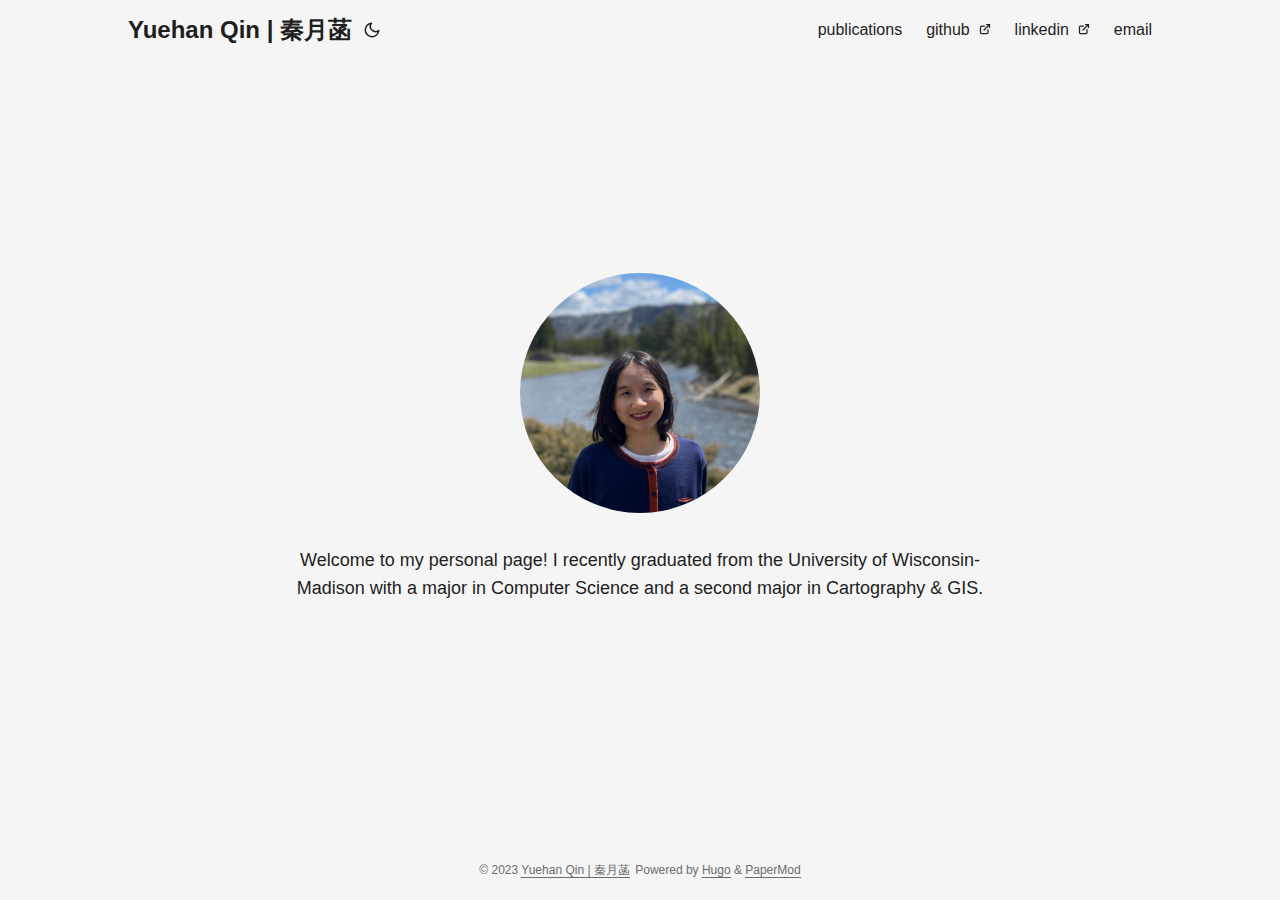
<file: index.html>
<!DOCTYPE html>
<html lang="en" dir="auto">

<head>
	<meta name="generator" content="Hugo 0.118.2"><meta charset="utf-8">
<meta http-equiv="X-UA-Compatible" content="IE=edge">
<meta name="viewport" content="width=device-width, initial-scale=1, shrink-to-fit=no">
<meta name="robots" content="index, follow">
<title>Yuehan Qin | 秦月菡</title>

<meta name="description" content="">
<meta name="author" content="">
<link rel="canonical" href="https://yqin43.github.io/">
<link crossorigin="anonymous" href="/assets/css/stylesheet.5cfc680b1eeaeef9efbced92d46c2a9e876b72ee14fba85846afc4cff9e6e6f8.css" integrity="sha256-XPxoCx7q7vnvvO2S1Gwqnodrcu4U&#43;6hYRq/Ez/nm5vg=" rel="preload stylesheet" as="style">
<link rel="icon" href="https://yqin43.github.io/favicon.ico">
<link rel="icon" type="image/png" sizes="16x16" href="https://yqin43.github.io/favicon-16x16.png">
<link rel="icon" type="image/png" sizes="32x32" href="https://yqin43.github.io/favicon-32x32.png">
<link rel="apple-touch-icon" href="https://yqin43.github.io/apple-touch-icon.png">
<link rel="mask-icon" href="https://yqin43.github.io/safari-pinned-tab.svg">
<meta name="theme-color" content="#2e2e33">
<meta name="msapplication-TileColor" content="#2e2e33">
<link rel="alternate" type="application/rss+xml" href="https://yqin43.github.io/index.xml">
<noscript>
    <style>
        #theme-toggle,
        .top-link {
            display: none;
        }

    </style>
    <style>
        @media (prefers-color-scheme: dark) {
            :root {
                --theme: rgb(29, 30, 32);
                --entry: rgb(46, 46, 51);
                --primary: rgb(218, 218, 219);
                --secondary: rgb(155, 156, 157);
                --tertiary: rgb(65, 66, 68);
                --content: rgb(196, 196, 197);
                --hljs-bg: rgb(46, 46, 51);
                --code-bg: rgb(55, 56, 62);
                --border: rgb(51, 51, 51);
            }

            .list {
                background: var(--theme);
            }

            .list:not(.dark)::-webkit-scrollbar-track {
                background: 0 0;
            }

            .list:not(.dark)::-webkit-scrollbar-thumb {
                border-color: var(--theme);
            }
        }

    </style>
</noscript><meta property="og:title" content="Yuehan Qin | 秦月菡" />
<meta property="og:description" content="" />
<meta property="og:type" content="website" />
<meta property="og:url" content="https://yqin43.github.io/" />

<meta name="twitter:card" content="summary"/>
<meta name="twitter:title" content="Yuehan Qin | 秦月菡"/>
<meta name="twitter:description" content=""/>

<script type="application/ld+json">
{
  "@context": "https://schema.org",
  "@type": "Organization",
  "name": "Yuehan Qin | 秦月菡",
  "url": "https://yqin43.github.io",
  "description": "",
  "thumbnailUrl": "https://yqin43.github.io/favicon.ico",
  "sameAs": [
      
  ]
}
</script>
</head>

<body class="list" id="top">
<script>
    if (localStorage.getItem("pref-theme") === "dark") {
        document.body.classList.add('dark');
    } else if (localStorage.getItem("pref-theme") === "light") {
        document.body.classList.remove('dark')
    } else if (window.matchMedia('(prefers-color-scheme: dark)').matches) {
        document.body.classList.add('dark');
    }

</script>

<header class="header">
    <nav class="nav">
        <div class="logo">
            <a href="https://yqin43.github.io" accesskey="h" title="Yuehan Qin | 秦月菡 (Alt + H)">Yuehan Qin | 秦月菡</a>
            <div class="logo-switches">
                <button id="theme-toggle" accesskey="t" title="(Alt + T)">
                    <svg id="moon" xmlns="http://www.w3.org/2000/svg" width="24" height="18" viewBox="0 0 24 24"
                        fill="none" stroke="currentColor" stroke-width="2" stroke-linecap="round"
                        stroke-linejoin="round">
                        <path d="M21 12.79A9 9 0 1 1 11.21 3 7 7 0 0 0 21 12.79z"></path>
                    </svg>
                    <svg id="sun" xmlns="http://www.w3.org/2000/svg" width="24" height="18" viewBox="0 0 24 24"
                        fill="none" stroke="currentColor" stroke-width="2" stroke-linecap="round"
                        stroke-linejoin="round">
                        <circle cx="12" cy="12" r="5"></circle>
                        <line x1="12" y1="1" x2="12" y2="3"></line>
                        <line x1="12" y1="21" x2="12" y2="23"></line>
                        <line x1="4.22" y1="4.22" x2="5.64" y2="5.64"></line>
                        <line x1="18.36" y1="18.36" x2="19.78" y2="19.78"></line>
                        <line x1="1" y1="12" x2="3" y2="12"></line>
                        <line x1="21" y1="12" x2="23" y2="12"></line>
                        <line x1="4.22" y1="19.78" x2="5.64" y2="18.36"></line>
                        <line x1="18.36" y1="5.64" x2="19.78" y2="4.22"></line>
                    </svg>
                </button>
            </div>
        </div>
        <ul id="menu">
            <li>
                <a href="https://yqin43.github.io/publication/" title="publications">
                    <span>publications</span>
                </a>
            </li>
            <li>
                <a href="https://github.com/yqin43" title="github">
                    <span>github</span>&nbsp;
                    <svg fill="none" shape-rendering="geometricPrecision" stroke="currentColor" stroke-linecap="round"
                        stroke-linejoin="round" stroke-width="2.5" viewBox="0 0 24 24" height="12" width="12">
                        <path d="M18 13v6a2 2 0 01-2 2H5a2 2 0 01-2-2V8a2 2 0 012-2h6"></path>
                        <path d="M15 3h6v6"></path>
                        <path d="M10 14L21 3"></path>
                    </svg>
                </a>
            </li>
            <li>
                <a href="https://www.linkedin.com/in/yuehan-qin-845071176/" title="linkedin">
                    <span>linkedin</span>&nbsp;
                    <svg fill="none" shape-rendering="geometricPrecision" stroke="currentColor" stroke-linecap="round"
                        stroke-linejoin="round" stroke-width="2.5" viewBox="0 0 24 24" height="12" width="12">
                        <path d="M18 13v6a2 2 0 01-2 2H5a2 2 0 01-2-2V8a2 2 0 012-2h6"></path>
                        <path d="M15 3h6v6"></path>
                        <path d="M10 14L21 3"></path>
                    </svg>
                </a>
            </li>
            <li>
                <a href="mailto:yuehanqi@usc.edu" title="email">
                    <span>email</span>
                </a>
            </li>
        </ul>
    </nav>
</header>
<main class="main"><div class="profile">
    <div class="profile_inner">
        <img draggable="false" src="https://yqin43.github.io/img/IMG_4878.JPG" alt="profile image" title=""
            height="240" width="240" />
        <h1></h1>
        <span>Welcome to my personal page! I recently graduated from the University of Wisconsin-Madison with a major in Computer Science and a second major in Cartography &amp; GIS.</span><div class="social-icons">
</div>

    </div>
</div>

    </main>
    
<footer class="footer">
    <span>&copy; 2023 <a href="https://yqin43.github.io">Yuehan Qin | 秦月菡</a></span>
    <span>
        Powered by
        <a href="https://gohugo.io/" rel="noopener noreferrer" target="_blank">Hugo</a> &
        <a href="https://github.com/adityatelange/hugo-PaperMod/" rel="noopener" target="_blank">PaperMod</a>
    </span>
</footer>
<a href="#top" aria-label="go to top" title="Go to Top (Alt + G)" class="top-link" id="top-link" accesskey="g">
    <svg xmlns="http://www.w3.org/2000/svg" viewBox="0 0 12 6" fill="currentColor">
        <path d="M12 6H0l6-6z" />
    </svg>
</a>

<script>
    let menu = document.getElementById('menu')
    if (menu) {
        menu.scrollLeft = localStorage.getItem("menu-scroll-position");
        menu.onscroll = function () {
            localStorage.setItem("menu-scroll-position", menu.scrollLeft);
        }
    }

    document.querySelectorAll('a[href^="#"]').forEach(anchor => {
        anchor.addEventListener("click", function (e) {
            e.preventDefault();
            var id = this.getAttribute("href").substr(1);
            if (!window.matchMedia('(prefers-reduced-motion: reduce)').matches) {
                document.querySelector(`[id='${decodeURIComponent(id)}']`).scrollIntoView({
                    behavior: "smooth"
                });
            } else {
                document.querySelector(`[id='${decodeURIComponent(id)}']`).scrollIntoView();
            }
            if (id === "top") {
                history.replaceState(null, null, " ");
            } else {
                history.pushState(null, null, `#${id}`);
            }
        });
    });

</script>
<script>
    var mybutton = document.getElementById("top-link");
    window.onscroll = function () {
        if (document.body.scrollTop > 800 || document.documentElement.scrollTop > 800) {
            mybutton.style.visibility = "visible";
            mybutton.style.opacity = "1";
        } else {
            mybutton.style.visibility = "hidden";
            mybutton.style.opacity = "0";
        }
    };

</script>
<script>
    document.getElementById("theme-toggle").addEventListener("click", () => {
        if (document.body.className.includes("dark")) {
            document.body.classList.remove('dark');
            localStorage.setItem("pref-theme", 'light');
        } else {
            document.body.classList.add('dark');
            localStorage.setItem("pref-theme", 'dark');
        }
    })

</script>
</body>

</html>
</file>
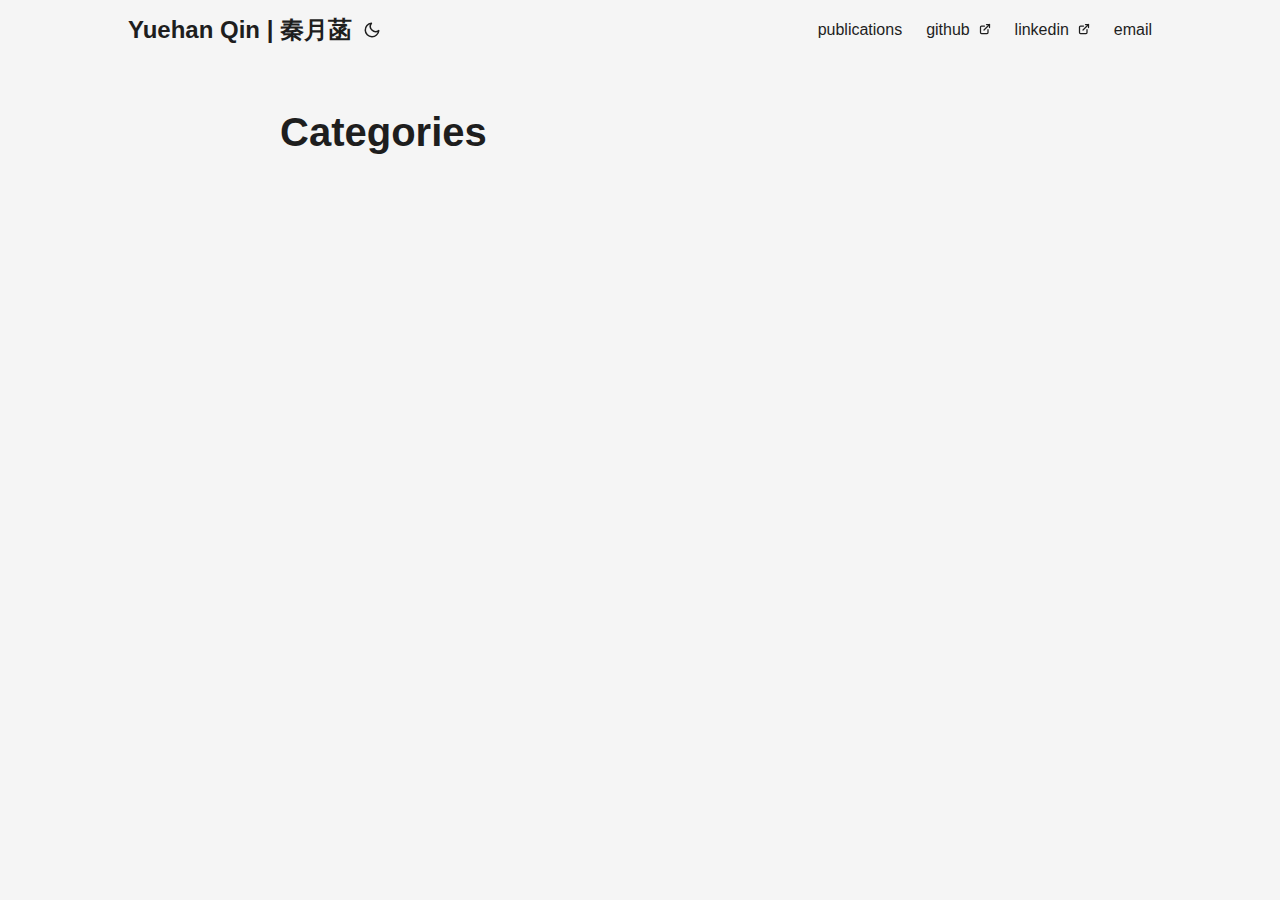
<file: categories/index.html>
<!DOCTYPE html>
<html lang="en" dir="auto">

<head><meta charset="utf-8">
<meta http-equiv="X-UA-Compatible" content="IE=edge">
<meta name="viewport" content="width=device-width, initial-scale=1, shrink-to-fit=no">
<meta name="robots" content="index, follow">
<title>Categories | Yuehan Qin | 秦月菡</title>
<meta name="keywords" content="">
<meta name="description" content="">
<meta name="author" content="">
<link rel="canonical" href="https://yqin43.github.io/categories/">
<link crossorigin="anonymous" href="/assets/css/stylesheet.5cfc680b1eeaeef9efbced92d46c2a9e876b72ee14fba85846afc4cff9e6e6f8.css" integrity="sha256-XPxoCx7q7vnvvO2S1Gwqnodrcu4U&#43;6hYRq/Ez/nm5vg=" rel="preload stylesheet" as="style">
<link rel="icon" href="https://yqin43.github.io/favicon.ico">
<link rel="icon" type="image/png" sizes="16x16" href="https://yqin43.github.io/favicon-16x16.png">
<link rel="icon" type="image/png" sizes="32x32" href="https://yqin43.github.io/favicon-32x32.png">
<link rel="apple-touch-icon" href="https://yqin43.github.io/apple-touch-icon.png">
<link rel="mask-icon" href="https://yqin43.github.io/safari-pinned-tab.svg">
<meta name="theme-color" content="#2e2e33">
<meta name="msapplication-TileColor" content="#2e2e33">
<link rel="alternate" type="application/rss+xml" href="https://yqin43.github.io/categories/index.xml">
<noscript>
    <style>
        #theme-toggle,
        .top-link {
            display: none;
        }

    </style>
    <style>
        @media (prefers-color-scheme: dark) {
            :root {
                --theme: rgb(29, 30, 32);
                --entry: rgb(46, 46, 51);
                --primary: rgb(218, 218, 219);
                --secondary: rgb(155, 156, 157);
                --tertiary: rgb(65, 66, 68);
                --content: rgb(196, 196, 197);
                --hljs-bg: rgb(46, 46, 51);
                --code-bg: rgb(55, 56, 62);
                --border: rgb(51, 51, 51);
            }

            .list {
                background: var(--theme);
            }

            .list:not(.dark)::-webkit-scrollbar-track {
                background: 0 0;
            }

            .list:not(.dark)::-webkit-scrollbar-thumb {
                border-color: var(--theme);
            }
        }

    </style>
</noscript><meta property="og:title" content="Categories" />
<meta property="og:description" content="" />
<meta property="og:type" content="website" />
<meta property="og:url" content="https://yqin43.github.io/categories/" />

<meta name="twitter:card" content="summary"/>
<meta name="twitter:title" content="Categories"/>
<meta name="twitter:description" content=""/>

</head>

<body class="list" id="top">
<script>
    if (localStorage.getItem("pref-theme") === "dark") {
        document.body.classList.add('dark');
    } else if (localStorage.getItem("pref-theme") === "light") {
        document.body.classList.remove('dark')
    } else if (window.matchMedia('(prefers-color-scheme: dark)').matches) {
        document.body.classList.add('dark');
    }

</script>

<header class="header">
    <nav class="nav">
        <div class="logo">
            <a href="https://yqin43.github.io" accesskey="h" title="Yuehan Qin | 秦月菡 (Alt + H)">Yuehan Qin | 秦月菡</a>
            <div class="logo-switches">
                <button id="theme-toggle" accesskey="t" title="(Alt + T)">
                    <svg id="moon" xmlns="http://www.w3.org/2000/svg" width="24" height="18" viewBox="0 0 24 24"
                        fill="none" stroke="currentColor" stroke-width="2" stroke-linecap="round"
                        stroke-linejoin="round">
                        <path d="M21 12.79A9 9 0 1 1 11.21 3 7 7 0 0 0 21 12.79z"></path>
                    </svg>
                    <svg id="sun" xmlns="http://www.w3.org/2000/svg" width="24" height="18" viewBox="0 0 24 24"
                        fill="none" stroke="currentColor" stroke-width="2" stroke-linecap="round"
                        stroke-linejoin="round">
                        <circle cx="12" cy="12" r="5"></circle>
                        <line x1="12" y1="1" x2="12" y2="3"></line>
                        <line x1="12" y1="21" x2="12" y2="23"></line>
                        <line x1="4.22" y1="4.22" x2="5.64" y2="5.64"></line>
                        <line x1="18.36" y1="18.36" x2="19.78" y2="19.78"></line>
                        <line x1="1" y1="12" x2="3" y2="12"></line>
                        <line x1="21" y1="12" x2="23" y2="12"></line>
                        <line x1="4.22" y1="19.78" x2="5.64" y2="18.36"></line>
                        <line x1="18.36" y1="5.64" x2="19.78" y2="4.22"></line>
                    </svg>
                </button>
            </div>
        </div>
        <ul id="menu">
            <li>
                <a href="https://yqin43.github.io/publication/" title="publications">
                    <span>publications</span>
                </a>
            </li>
            <li>
                <a href="https://github.com/yqin43" title="github">
                    <span>github</span>&nbsp;
                    <svg fill="none" shape-rendering="geometricPrecision" stroke="currentColor" stroke-linecap="round"
                        stroke-linejoin="round" stroke-width="2.5" viewBox="0 0 24 24" height="12" width="12">
                        <path d="M18 13v6a2 2 0 01-2 2H5a2 2 0 01-2-2V8a2 2 0 012-2h6"></path>
                        <path d="M15 3h6v6"></path>
                        <path d="M10 14L21 3"></path>
                    </svg>
                </a>
            </li>
            <li>
                <a href="https://www.linkedin.com/in/yuehan-qin-845071176/" title="linkedin">
                    <span>linkedin</span>&nbsp;
                    <svg fill="none" shape-rendering="geometricPrecision" stroke="currentColor" stroke-linecap="round"
                        stroke-linejoin="round" stroke-width="2.5" viewBox="0 0 24 24" height="12" width="12">
                        <path d="M18 13v6a2 2 0 01-2 2H5a2 2 0 01-2-2V8a2 2 0 012-2h6"></path>
                        <path d="M15 3h6v6"></path>
                        <path d="M10 14L21 3"></path>
                    </svg>
                </a>
            </li>
            <li>
                <a href="mailto:yuehanqi@usc.edu" title="email">
                    <span>email</span>
                </a>
            </li>
        </ul>
    </nav>
</header>
<main class="main">
<header class="page-header">
    <h1>Categories</h1>
</header>

<ul class="terms-tags">
</ul>
    </main>
    
<a href="#top" aria-label="go to top" title="Go to Top (Alt + G)" class="top-link" id="top-link" accesskey="g">
    <svg xmlns="http://www.w3.org/2000/svg" viewBox="0 0 12 6" fill="currentColor">
        <path d="M12 6H0l6-6z" />
    </svg>
</a>

<script>
    let menu = document.getElementById('menu')
    if (menu) {
        menu.scrollLeft = localStorage.getItem("menu-scroll-position");
        menu.onscroll = function () {
            localStorage.setItem("menu-scroll-position", menu.scrollLeft);
        }
    }

    document.querySelectorAll('a[href^="#"]').forEach(anchor => {
        anchor.addEventListener("click", function (e) {
            e.preventDefault();
            var id = this.getAttribute("href").substr(1);
            if (!window.matchMedia('(prefers-reduced-motion: reduce)').matches) {
                document.querySelector(`[id='${decodeURIComponent(id)}']`).scrollIntoView({
                    behavior: "smooth"
                });
            } else {
                document.querySelector(`[id='${decodeURIComponent(id)}']`).scrollIntoView();
            }
            if (id === "top") {
                history.replaceState(null, null, " ");
            } else {
                history.pushState(null, null, `#${id}`);
            }
        });
    });

</script>
<script>
    var mybutton = document.getElementById("top-link");
    window.onscroll = function () {
        if (document.body.scrollTop > 800 || document.documentElement.scrollTop > 800) {
            mybutton.style.visibility = "visible";
            mybutton.style.opacity = "1";
        } else {
            mybutton.style.visibility = "hidden";
            mybutton.style.opacity = "0";
        }
    };

</script>
<script>
    document.getElementById("theme-toggle").addEventListener("click", () => {
        if (document.body.className.includes("dark")) {
            document.body.classList.remove('dark');
            localStorage.setItem("pref-theme", 'light');
        } else {
            document.body.classList.add('dark');
            localStorage.setItem("pref-theme", 'dark');
        }
    })

</script></body>

</html>
</file>
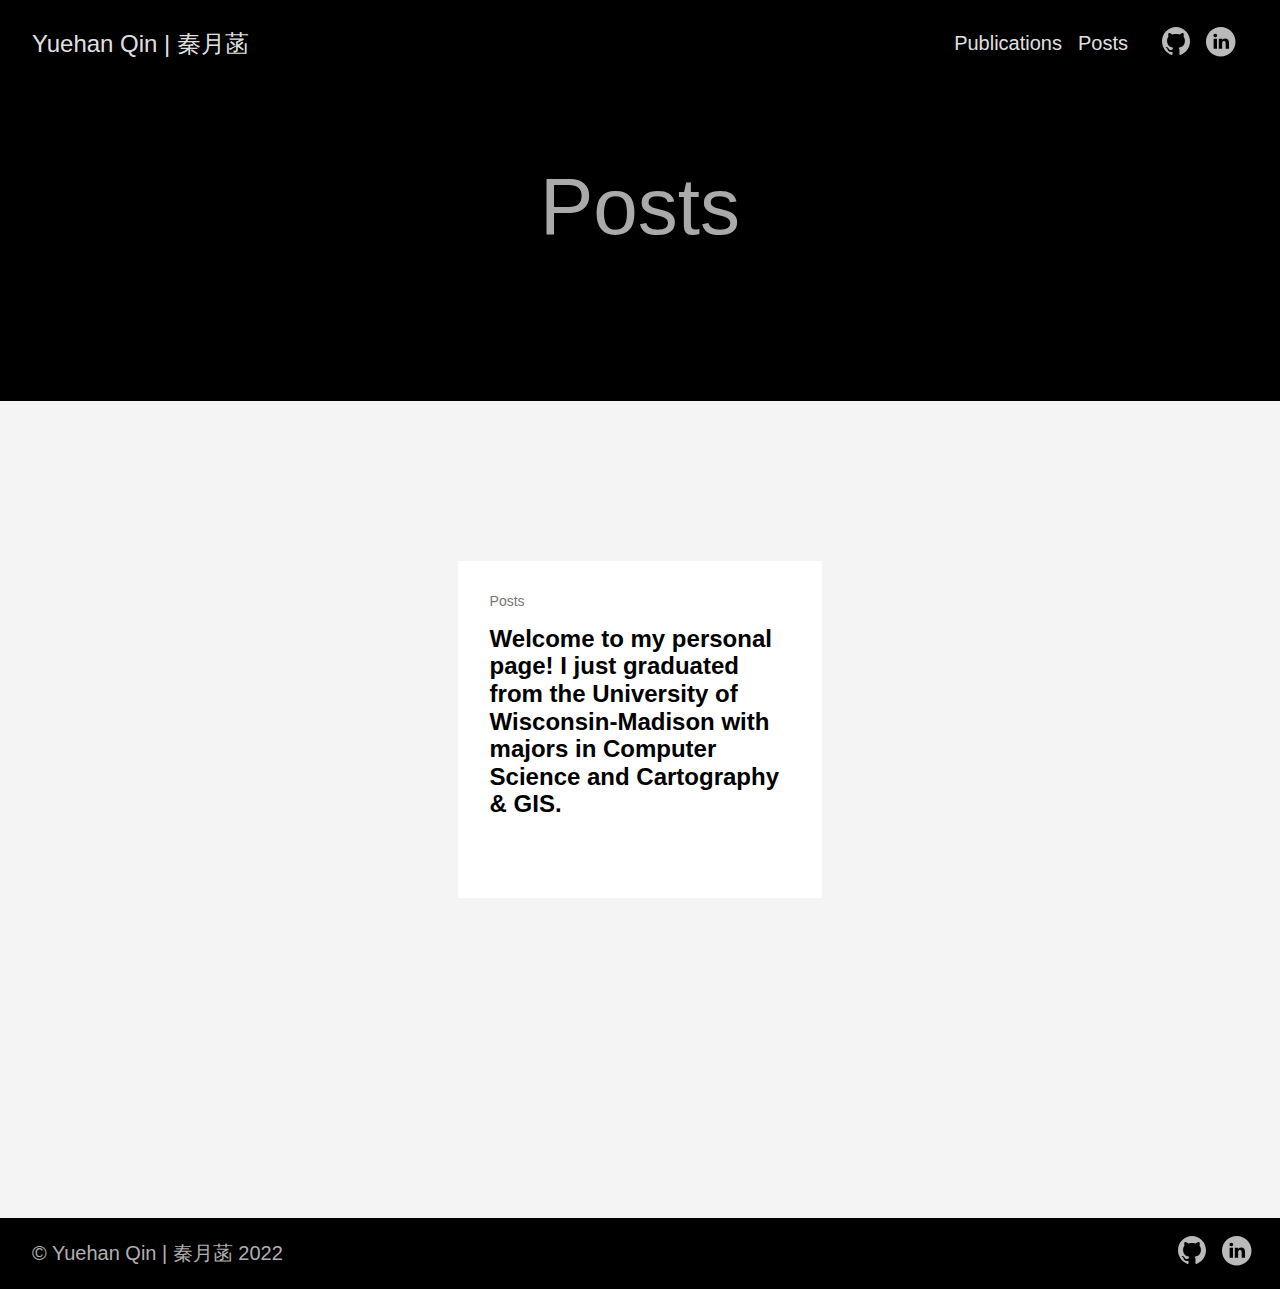
<file: posts/index.html>
<!doctype html><html lang=en-us><head><meta charset=utf-8><meta http-equiv=x-ua-compatible content="IE=edge,chrome=1"><title>Yuehan Qin | 秦月菡</title><meta name=viewport content="width=device-width,minimum-scale=1"><meta name=description content><meta name=generator content="Hugo 0.100.2"><meta name=robots content="noindex, nofollow"><link rel=stylesheet href=/ananke/css/main.min.css><link href=/posts/index.xml rel=alternate type=application/rss+xml title="Yuehan Qin | 秦月菡"><link href=/posts/index.xml rel=feed type=application/rss+xml title="Yuehan Qin | 秦月菡"><meta property="og:title" content="Posts"><meta property="og:description" content><meta property="og:type" content="website"><meta property="og:url" content="https://yqin43.github.io/posts/"><meta itemprop=name content="Posts"><meta itemprop=description content><meta name=twitter:card content="summary"><meta name=twitter:title content="Posts"><meta name=twitter:description content></head><body class="ma0 avenir bg-near-white"><header><div class="pb3-m pb6-l bg-black"><nav class="pv3 ph3 ph4-ns" role=navigation><div class="flex-l justify-between items-center center"><a href=/ class="f3 fw2 hover-white no-underline white-90 dib">Yuehan Qin | 秦月菡</a><div class="flex-l items-center"><ul class="pl0 mr3"><li class="list f5 f4-ns fw4 dib pr3"><a class="hover-white no-underline white-90" href=/publications/ title="Publications page">Publications</a></li><li class="list f5 f4-ns fw4 dib pr3"><a class="hover-white no-underline white-90" href=/posts/ title="Posts page">Posts</a></li></ul><div class=ananke-socials><a href=https://github.com/yqin43 target=_blank class="github ananke-social-link link-transition stackoverflow link dib z-999 pt3 pt0-l mr1" title="GitHub link" rel=noopener aria-label="follow on GitHub——Opens in a new window"><span class=icon><svg style="enable-background:new 0 0 512 512" viewBox="0 0 512 512" xmlns="http://www.w3.org/2000/svg" xmlns:xlink="http://www.w3.org/1999/xlink"><path d="M256 32C132.3 32 32 134.8 32 261.7c0 101.5 64.2 187.5 153.2 217.9 11.2 2.1 15.3-5 15.3-11.1.0-5.5-.2-19.9-.3-39.1-62.3 13.9-75.5-30.8-75.5-30.8-10.2-26.5-24.9-33.6-24.9-33.6-20.3-14.3 1.5-14 1.5-14 22.5 1.6 34.3 23.7 34.3 23.7 20 35.1 52.4 25 65.2 19.1 2-14.8 7.8-25 14.2-30.7-49.7-5.8-102-25.5-102-113.5.0-25.1 8.7-45.6 23-61.6-2.3-5.8-10-29.2 2.2-60.8.0.0 18.8-6.2 61.6 23.5 17.9-5.1 37-7.6 56.1-7.7 19 .1 38.2 2.6 56.1 7.7 42.8-29.7 61.5-23.5 61.5-23.5 12.2 31.6 4.5 55 2.2 60.8 14.3 16.1 23 36.6 23 61.6.0 88.2-52.4 107.6-102.3 113.3 8 7.1 15.2 21.1 15.2 42.5.0 30.7-.3 55.5-.3 63 0 6.1 4 13.3 15.4 11C415.9 449.1 480 363.1 480 261.7 480 134.8 379.7 32 256 32z"/></svg></span><span class=new-window><svg height="8" style="enable-background:new 0 0 1000 1000" viewBox="0 0 1e3 1e3" xmlns="http://www.w3.org/2000/svg" xmlns:xlink="http://www.w3.org/1999/xlink"><path d="M598 128h298v298h-86V274L392 692l-60-60 418-418H598v-86zM810 810V512h86v298c0 46-40 86-86 86H214c-48 0-86-40-86-86V214c0-46 38-86 86-86h298v86H214v596h596z" style="fill-rule:evenodd;clip-rule:evenodd"/></svg></span></a><a href=https://www.linkedin.com/in/yuehan-qin-845071176/ target=_blank class="linkedin ananke-social-link link-transition stackoverflow link dib z-999 pt3 pt0-l mr1" title="LinkedIn link" rel=noopener aria-label="follow on LinkedIn——Opens in a new window"><span class=icon><svg style="enable-background:new 0 0 65 65" viewBox="0 0 65 65" xmlns="http://www.w3.org/2000/svg" xmlns:xlink="http://www.w3.org/1999/xlink"><path d="M50.837 48.137V36.425c0-6.275-3.35-9.195-7.816-9.195-3.604.0-5.219 1.983-6.119 3.374V27.71h-6.79c.09 1.917.0 20.427.0 20.427h6.79V36.729c0-.609.044-1.219.224-1.655.49-1.22 1.607-2.483 3.482-2.483 2.458.0 3.44 1.873 3.44 4.618v10.929H50.837zM22.959 24.922c2.367.0 3.842-1.57 3.842-3.531-.044-2.003-1.475-3.528-3.797-3.528s-3.841 1.524-3.841 3.528c0 1.961 1.474 3.531 3.753 3.531H22.959zM34 64C17.432 64 4 50.568 4 34 4 17.431 17.432 4 34 4s30 13.431 30 30c0 16.568-13.432 30-30 30zM26.354 48.137V27.71h-6.789v20.427h6.789z" style="fill-rule:evenodd;clip-rule:evenodd"/></svg></span><span class=new-window><svg height="8" style="enable-background:new 0 0 1000 1000" viewBox="0 0 1e3 1e3" xmlns="http://www.w3.org/2000/svg" xmlns:xlink="http://www.w3.org/1999/xlink"><path d="M598 128h298v298h-86V274L392 692l-60-60 418-418H598v-86zM810 810V512h86v298c0 46-40 86-86 86H214c-48 0-86-40-86-86V214c0-46 38-86 86-86h298v86H214v596h596z" style="fill-rule:evenodd;clip-rule:evenodd"/></svg></span></a></div></div></div></nav><div class="tc-l pv3 ph3 ph4-ns"><h1 class="f2 f-subheadline-l fw2 light-silver mb0 lh-title">Posts</h1></div></div></header><main class=pb7 role=main><article class="pa3 pa4-ns nested-copy-line-height"><section class="cf ph3 ph5-l pv3 pv4-l f4 tc-l center measure-wide lh-copy mid-gray"></section><section class="flex-ns flex-wrap justify-around mt5"><div class="relative w-100 w-30-l mb4 bg-white"><div class="relative w-100 mb4 bg-white nested-copy-line-height"><div class="bg-white mb3 pa4 gray overflow-hidden"><span class="f6 db">Posts</span><h1 class="f3 near-black"><a href=/posts/my-first-post/ class="link black dim">Welcome to my personal page! I just graduated from the University of Wisconsin-Madison with majors in Computer Science and Cartography & GIS.</a></h1><div class="nested-links f5 lh-copy nested-copy-line-height"></div></div></div></div></section></article></main><footer class="bg-black bottom-0 w-100 pa3" role=contentinfo><div class="flex justify-between"><a class="f4 fw4 hover-white no-underline white-70 dn dib-ns pv2 ph3" href=https://yqin43.github.io/>&copy; Yuehan Qin | 秦月菡 2022</a><div><div class=ananke-socials><a href=https://github.com/yqin43 target=_blank class="github ananke-social-link link-transition stackoverflow link dib z-999 pt3 pt0-l mr1" title="GitHub link" rel=noopener aria-label="follow on GitHub——Opens in a new window"><span class=icon><svg style="enable-background:new 0 0 512 512" viewBox="0 0 512 512" xmlns="http://www.w3.org/2000/svg" xmlns:xlink="http://www.w3.org/1999/xlink"><path d="M256 32C132.3 32 32 134.8 32 261.7c0 101.5 64.2 187.5 153.2 217.9 11.2 2.1 15.3-5 15.3-11.1.0-5.5-.2-19.9-.3-39.1-62.3 13.9-75.5-30.8-75.5-30.8-10.2-26.5-24.9-33.6-24.9-33.6-20.3-14.3 1.5-14 1.5-14 22.5 1.6 34.3 23.7 34.3 23.7 20 35.1 52.4 25 65.2 19.1 2-14.8 7.8-25 14.2-30.7-49.7-5.8-102-25.5-102-113.5.0-25.1 8.7-45.6 23-61.6-2.3-5.8-10-29.2 2.2-60.8.0.0 18.8-6.2 61.6 23.5 17.9-5.1 37-7.6 56.1-7.7 19 .1 38.2 2.6 56.1 7.7 42.8-29.7 61.5-23.5 61.5-23.5 12.2 31.6 4.5 55 2.2 60.8 14.3 16.1 23 36.6 23 61.6.0 88.2-52.4 107.6-102.3 113.3 8 7.1 15.2 21.1 15.2 42.5.0 30.7-.3 55.5-.3 63 0 6.1 4 13.3 15.4 11C415.9 449.1 480 363.1 480 261.7 480 134.8 379.7 32 256 32z"/></svg></span><span class=new-window><svg height="8" style="enable-background:new 0 0 1000 1000" viewBox="0 0 1e3 1e3" xmlns="http://www.w3.org/2000/svg" xmlns:xlink="http://www.w3.org/1999/xlink"><path d="M598 128h298v298h-86V274L392 692l-60-60 418-418H598v-86zM810 810V512h86v298c0 46-40 86-86 86H214c-48 0-86-40-86-86V214c0-46 38-86 86-86h298v86H214v596h596z" style="fill-rule:evenodd;clip-rule:evenodd"/></svg></span></a><a href=https://www.linkedin.com/in/yuehan-qin-845071176/ target=_blank class="linkedin ananke-social-link link-transition stackoverflow link dib z-999 pt3 pt0-l mr1" title="LinkedIn link" rel=noopener aria-label="follow on LinkedIn——Opens in a new window"><span class=icon><svg style="enable-background:new 0 0 65 65" viewBox="0 0 65 65" xmlns="http://www.w3.org/2000/svg" xmlns:xlink="http://www.w3.org/1999/xlink"><path d="M50.837 48.137V36.425c0-6.275-3.35-9.195-7.816-9.195-3.604.0-5.219 1.983-6.119 3.374V27.71h-6.79c.09 1.917.0 20.427.0 20.427h6.79V36.729c0-.609.044-1.219.224-1.655.49-1.22 1.607-2.483 3.482-2.483 2.458.0 3.44 1.873 3.44 4.618v10.929H50.837zM22.959 24.922c2.367.0 3.842-1.57 3.842-3.531-.044-2.003-1.475-3.528-3.797-3.528s-3.841 1.524-3.841 3.528c0 1.961 1.474 3.531 3.753 3.531H22.959zM34 64C17.432 64 4 50.568 4 34 4 17.431 17.432 4 34 4s30 13.431 30 30c0 16.568-13.432 30-30 30zM26.354 48.137V27.71h-6.789v20.427h6.789z" style="fill-rule:evenodd;clip-rule:evenodd"/></svg></span><span class=new-window><svg height="8" style="enable-background:new 0 0 1000 1000" viewBox="0 0 1e3 1e3" xmlns="http://www.w3.org/2000/svg" xmlns:xlink="http://www.w3.org/1999/xlink"><path d="M598 128h298v298h-86V274L392 692l-60-60 418-418H598v-86zM810 810V512h86v298c0 46-40 86-86 86H214c-48 0-86-40-86-86V214c0-46 38-86 86-86h298v86H214v596h596z" style="fill-rule:evenodd;clip-rule:evenodd"/></svg></span></a></div></div></div></footer></body></html>
</file>
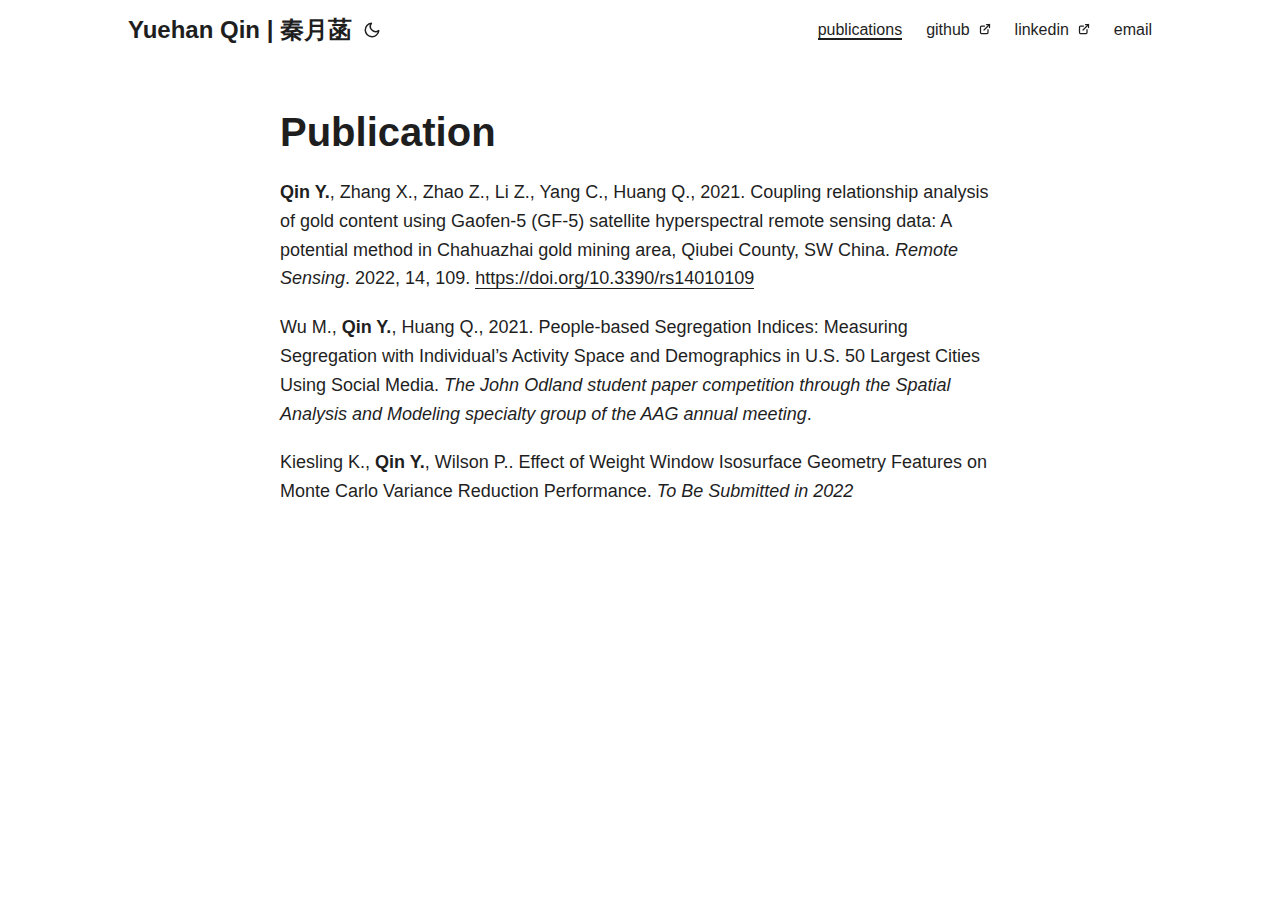
<file: publication/index.html>
<!DOCTYPE html>
<html lang="en" dir="auto">

<head><meta charset="utf-8">
<meta http-equiv="X-UA-Compatible" content="IE=edge">
<meta name="viewport" content="width=device-width, initial-scale=1, shrink-to-fit=no">
<meta name="robots" content="index, follow">
<title>Publication | Yuehan Qin | 秦月菡</title>
<meta name="keywords" content="">
<meta name="description" content="Qin Y., Zhang X., Zhao Z., Li Z., Yang C., Huang Q., 2021. Coupling relationship analysis of gold content using Gaofen-5 (GF-5) satellite hyperspectral remote sensing data: A potential method in Chahuazhai gold mining area, Qiubei County, SW China. Remote Sensing. 2022, 14, 109. https://doi.org/10.3390/rs14010109
Wu M., Qin Y., Huang Q., 2021. People-based Segregation Indices: Measuring Segregation with Individual’s Activity Space and Demographics in U.S. 50 Largest Cities Using Social Media.">
<meta name="author" content="">
<link rel="canonical" href="https://yqin43.github.io/publication/">
<link crossorigin="anonymous" href="/assets/css/stylesheet.5cfc680b1eeaeef9efbced92d46c2a9e876b72ee14fba85846afc4cff9e6e6f8.css" integrity="sha256-XPxoCx7q7vnvvO2S1Gwqnodrcu4U&#43;6hYRq/Ez/nm5vg=" rel="preload stylesheet" as="style">
<script defer crossorigin="anonymous" src="/assets/js/highlight.f413e19d0714851f6474e7ee9632408e58ac146fbdbe62747134bea2fa3415e0.js" integrity="sha256-9BPhnQcUhR9kdOfuljJAjlisFG&#43;9vmJ0cTS&#43;ovo0FeA="
    onload="hljs.initHighlightingOnLoad();"></script>
<link rel="icon" href="https://yqin43.github.io/favicon.ico">
<link rel="icon" type="image/png" sizes="16x16" href="https://yqin43.github.io/favicon-16x16.png">
<link rel="icon" type="image/png" sizes="32x32" href="https://yqin43.github.io/favicon-32x32.png">
<link rel="apple-touch-icon" href="https://yqin43.github.io/apple-touch-icon.png">
<link rel="mask-icon" href="https://yqin43.github.io/safari-pinned-tab.svg">
<meta name="theme-color" content="#2e2e33">
<meta name="msapplication-TileColor" content="#2e2e33">
<noscript>
    <style>
        #theme-toggle,
        .top-link {
            display: none;
        }

    </style>
    <style>
        @media (prefers-color-scheme: dark) {
            :root {
                --theme: rgb(29, 30, 32);
                --entry: rgb(46, 46, 51);
                --primary: rgb(218, 218, 219);
                --secondary: rgb(155, 156, 157);
                --tertiary: rgb(65, 66, 68);
                --content: rgb(196, 196, 197);
                --hljs-bg: rgb(46, 46, 51);
                --code-bg: rgb(55, 56, 62);
                --border: rgb(51, 51, 51);
            }

            .list {
                background: var(--theme);
            }

            .list:not(.dark)::-webkit-scrollbar-track {
                background: 0 0;
            }

            .list:not(.dark)::-webkit-scrollbar-thumb {
                border-color: var(--theme);
            }
        }

    </style>
</noscript><meta property="og:title" content="Publication" />
<meta property="og:description" content="Qin Y., Zhang X., Zhao Z., Li Z., Yang C., Huang Q., 2021. Coupling relationship analysis of gold content using Gaofen-5 (GF-5) satellite hyperspectral remote sensing data: A potential method in Chahuazhai gold mining area, Qiubei County, SW China. Remote Sensing. 2022, 14, 109. https://doi.org/10.3390/rs14010109
Wu M., Qin Y., Huang Q., 2021. People-based Segregation Indices: Measuring Segregation with Individual’s Activity Space and Demographics in U.S. 50 Largest Cities Using Social Media." />
<meta property="og:type" content="article" />
<meta property="og:url" content="https://yqin43.github.io/publication/" /><meta property="article:section" content="" />



<meta name="twitter:card" content="summary"/>
<meta name="twitter:title" content="Publication"/>
<meta name="twitter:description" content="Qin Y., Zhang X., Zhao Z., Li Z., Yang C., Huang Q., 2021. Coupling relationship analysis of gold content using Gaofen-5 (GF-5) satellite hyperspectral remote sensing data: A potential method in Chahuazhai gold mining area, Qiubei County, SW China. Remote Sensing. 2022, 14, 109. https://doi.org/10.3390/rs14010109
Wu M., Qin Y., Huang Q., 2021. People-based Segregation Indices: Measuring Segregation with Individual’s Activity Space and Demographics in U.S. 50 Largest Cities Using Social Media."/>


<script type="application/ld+json">
{
  "@context": "https://schema.org",
  "@type": "BreadcrumbList",
  "itemListElement": [, 
    {
      "@type": "ListItem",
      "position":  2 ,
      "name": "Publication",
      "item": "https://yqin43.github.io/publication/"
    }
  ]
}
</script>
<script type="application/ld+json">
{
  "@context": "https://schema.org",
  "@type": "BlogPosting",
  "headline": "Publication",
  "name": "Publication",
  "description": "Qin Y., Zhang X., Zhao Z., Li Z., Yang C., Huang Q., 2021. Coupling relationship analysis of gold content using Gaofen-5 (GF-5) satellite hyperspectral remote sensing data: A potential method in Chahuazhai gold mining area, Qiubei County, SW China. Remote Sensing. 2022, 14, 109. https://doi.org/10.3390/rs14010109\nWu M., Qin Y., Huang Q., 2021. People-based Segregation Indices: Measuring Segregation with Individual’s Activity Space and Demographics in U.S. 50 Largest Cities Using Social Media.",
  "keywords": [
    
  ],
  "articleBody": "Qin Y., Zhang X., Zhao Z., Li Z., Yang C., Huang Q., 2021. Coupling relationship analysis of gold content using Gaofen-5 (GF-5) satellite hyperspectral remote sensing data: A potential method in Chahuazhai gold mining area, Qiubei County, SW China. Remote Sensing. 2022, 14, 109. https://doi.org/10.3390/rs14010109\nWu M., Qin Y., Huang Q., 2021. People-based Segregation Indices: Measuring Segregation with Individual’s Activity Space and Demographics in U.S. 50 Largest Cities Using Social Media. The John Odland student paper competition through the Spatial Analysis and Modeling specialty group of the AAG annual meeting.\nKiesling K., Qin Y., Wilson P.. Effect of Weight Window Isosurface Geometry Features on Monte Carlo Variance Reduction Performance. To Be Submitted in 2022\n",
  "wordCount" : "114",
  "inLanguage": "en",
  "datePublished": "0001-01-01T00:00:00Z",
  "dateModified": "0001-01-01T00:00:00Z",
  "mainEntityOfPage": {
    "@type": "WebPage",
    "@id": "https://yqin43.github.io/publication/"
  },
  "publisher": {
    "@type": "Organization",
    "name": "Yuehan Qin | 秦月菡",
    "logo": {
      "@type": "ImageObject",
      "url": "https://yqin43.github.io/favicon.ico"
    }
  }
}
</script>
</head>

<body class="" id="top">
<script>
    if (localStorage.getItem("pref-theme") === "dark") {
        document.body.classList.add('dark');
    } else if (localStorage.getItem("pref-theme") === "light") {
        document.body.classList.remove('dark')
    } else if (window.matchMedia('(prefers-color-scheme: dark)').matches) {
        document.body.classList.add('dark');
    }

</script>

<header class="header">
    <nav class="nav">
        <div class="logo">
            <a href="https://yqin43.github.io" accesskey="h" title="Yuehan Qin | 秦月菡 (Alt + H)">Yuehan Qin | 秦月菡</a>
            <div class="logo-switches">
                <button id="theme-toggle" accesskey="t" title="(Alt + T)">
                    <svg id="moon" xmlns="http://www.w3.org/2000/svg" width="24" height="18" viewBox="0 0 24 24"
                        fill="none" stroke="currentColor" stroke-width="2" stroke-linecap="round"
                        stroke-linejoin="round">
                        <path d="M21 12.79A9 9 0 1 1 11.21 3 7 7 0 0 0 21 12.79z"></path>
                    </svg>
                    <svg id="sun" xmlns="http://www.w3.org/2000/svg" width="24" height="18" viewBox="0 0 24 24"
                        fill="none" stroke="currentColor" stroke-width="2" stroke-linecap="round"
                        stroke-linejoin="round">
                        <circle cx="12" cy="12" r="5"></circle>
                        <line x1="12" y1="1" x2="12" y2="3"></line>
                        <line x1="12" y1="21" x2="12" y2="23"></line>
                        <line x1="4.22" y1="4.22" x2="5.64" y2="5.64"></line>
                        <line x1="18.36" y1="18.36" x2="19.78" y2="19.78"></line>
                        <line x1="1" y1="12" x2="3" y2="12"></line>
                        <line x1="21" y1="12" x2="23" y2="12"></line>
                        <line x1="4.22" y1="19.78" x2="5.64" y2="18.36"></line>
                        <line x1="18.36" y1="5.64" x2="19.78" y2="4.22"></line>
                    </svg>
                </button>
            </div>
        </div>
        <ul id="menu">
            <li>
                <a href="https://yqin43.github.io/publication/" title="publications">
                    <span class="active">publications</span>
                </a>
            </li>
            <li>
                <a href="https://github.com/yqin43" title="github">
                    <span>github</span>&nbsp;
                    <svg fill="none" shape-rendering="geometricPrecision" stroke="currentColor" stroke-linecap="round"
                        stroke-linejoin="round" stroke-width="2.5" viewBox="0 0 24 24" height="12" width="12">
                        <path d="M18 13v6a2 2 0 01-2 2H5a2 2 0 01-2-2V8a2 2 0 012-2h6"></path>
                        <path d="M15 3h6v6"></path>
                        <path d="M10 14L21 3"></path>
                    </svg>
                </a>
            </li>
            <li>
                <a href="https://www.linkedin.com/in/yuehan-qin-845071176/" title="linkedin">
                    <span>linkedin</span>&nbsp;
                    <svg fill="none" shape-rendering="geometricPrecision" stroke="currentColor" stroke-linecap="round"
                        stroke-linejoin="round" stroke-width="2.5" viewBox="0 0 24 24" height="12" width="12">
                        <path d="M18 13v6a2 2 0 01-2 2H5a2 2 0 01-2-2V8a2 2 0 012-2h6"></path>
                        <path d="M15 3h6v6"></path>
                        <path d="M10 14L21 3"></path>
                    </svg>
                </a>
            </li>
            <li>
                <a href="mailto:yuehanqi@usc.edu" title="email">
                    <span>email</span>
                </a>
            </li>
        </ul>
    </nav>
</header>
<main class="main">

<article class="post-single">
  <header class="post-header">
    
    <h1 class="post-title">
      Publication
    </h1>
    <div class="post-meta">

</div>
  </header> 
  <div class="post-content"><p><strong>Qin Y.</strong>, Zhang X., Zhao Z., Li Z., Yang C., Huang Q., 2021. Coupling relationship analysis of gold content using Gaofen-5 (GF-5) satellite hyperspectral remote sensing data: A potential method in Chahuazhai gold mining area, Qiubei County, SW China. <em>Remote Sensing</em>. 2022, 14, 109. <a href="https://doi.org/10.3390/rs14010109">https://doi.org/10.3390/rs14010109</a></p>
<p>Wu M., <strong>Qin Y.</strong>, Huang Q., 2021. People-based Segregation Indices: Measuring Segregation with Individual’s Activity Space and Demographics in U.S. 50 Largest Cities Using Social Media. <em>The John Odland student paper competition through the Spatial Analysis and Modeling specialty group of the AAG annual meeting</em>.</p>
<p>Kiesling K., <strong>Qin Y.</strong>, Wilson P.. Effect of Weight Window Isosurface Geometry Features on Monte Carlo Variance Reduction Performance. <em>To Be Submitted in 2022</em></p>


  </div>

  <footer class="post-footer">
    <ul class="post-tags">
    </ul>
  </footer>
</article>
    </main>
    
<a href="#top" aria-label="go to top" title="Go to Top (Alt + G)" class="top-link" id="top-link" accesskey="g">
    <svg xmlns="http://www.w3.org/2000/svg" viewBox="0 0 12 6" fill="currentColor">
        <path d="M12 6H0l6-6z" />
    </svg>
</a>

<script>
    let menu = document.getElementById('menu')
    if (menu) {
        menu.scrollLeft = localStorage.getItem("menu-scroll-position");
        menu.onscroll = function () {
            localStorage.setItem("menu-scroll-position", menu.scrollLeft);
        }
    }

    document.querySelectorAll('a[href^="#"]').forEach(anchor => {
        anchor.addEventListener("click", function (e) {
            e.preventDefault();
            var id = this.getAttribute("href").substr(1);
            if (!window.matchMedia('(prefers-reduced-motion: reduce)').matches) {
                document.querySelector(`[id='${decodeURIComponent(id)}']`).scrollIntoView({
                    behavior: "smooth"
                });
            } else {
                document.querySelector(`[id='${decodeURIComponent(id)}']`).scrollIntoView();
            }
            if (id === "top") {
                history.replaceState(null, null, " ");
            } else {
                history.pushState(null, null, `#${id}`);
            }
        });
    });

</script>
<script>
    var mybutton = document.getElementById("top-link");
    window.onscroll = function () {
        if (document.body.scrollTop > 800 || document.documentElement.scrollTop > 800) {
            mybutton.style.visibility = "visible";
            mybutton.style.opacity = "1";
        } else {
            mybutton.style.visibility = "hidden";
            mybutton.style.opacity = "0";
        }
    };

</script>
<script>
    document.getElementById("theme-toggle").addEventListener("click", () => {
        if (document.body.className.includes("dark")) {
            document.body.classList.remove('dark');
            localStorage.setItem("pref-theme", 'light');
        } else {
            document.body.classList.add('dark');
            localStorage.setItem("pref-theme", 'dark');
        }
    })

</script></body>

</html>
</file>
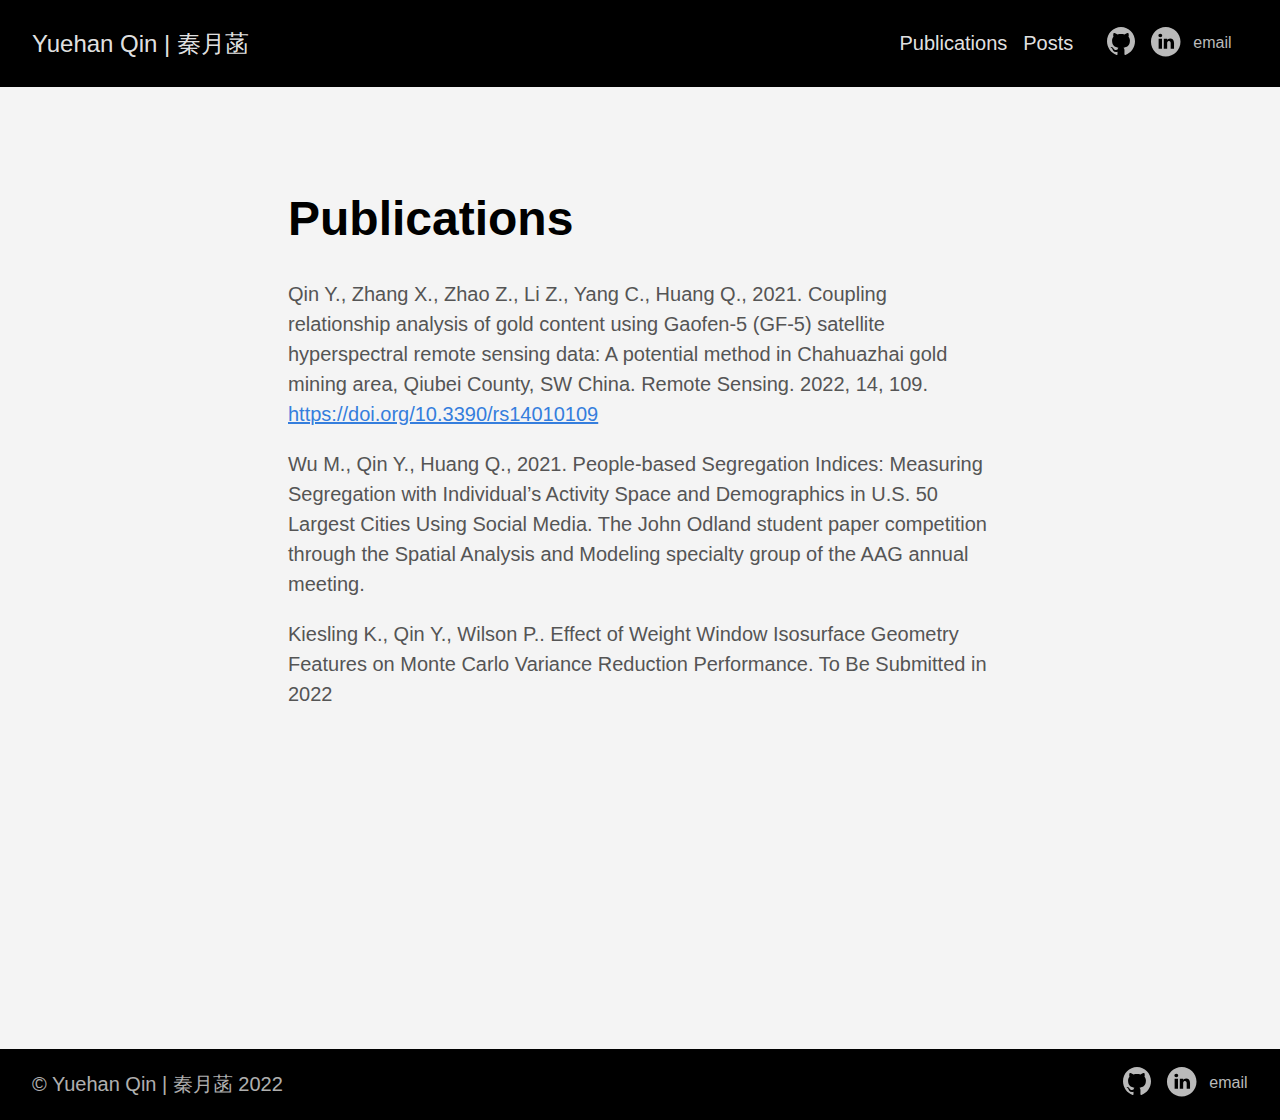
<file: publications/index.html>
<!doctype html><html lang=en-us><head><meta charset=utf-8><meta http-equiv=x-ua-compatible content="IE=edge,chrome=1"><title>Publications | Yuehan Qin | 秦月菡</title><meta name=viewport content="width=device-width,minimum-scale=1"><meta name=description content="A few years ago, while visiting or, rather, rummaging about Notre-Dame, the author of this book found, in an obscure nook of one of the towers, the following word, engraved by hand upon the wall: —ANANKE."><meta name=generator content="Hugo 0.100.2"><meta name=robots content="noindex, nofollow"><link rel=stylesheet href=/ananke/css/main.min.css><meta property="og:title" content="Publications"><meta property="og:description" content="A few years ago, while visiting or, rather, rummaging about Notre-Dame, the author of this book found, in an obscure nook of one of the towers, the following word, engraved by hand upon the wall: —ANANKE."><meta property="og:type" content="article"><meta property="og:url" content="https://yqin43.github.io/publications/"><meta property="article:section" content><meta itemprop=name content="Publications"><meta itemprop=description content="A few years ago, while visiting or, rather, rummaging about Notre-Dame, the author of this book found, in an obscure nook of one of the towers, the following word, engraved by hand upon the wall: —ANANKE."><meta itemprop=wordCount content="114"><meta itemprop=keywords content><meta name=twitter:card content="summary"><meta name=twitter:title content="Publications"><meta name=twitter:description content="A few years ago, while visiting or, rather, rummaging about Notre-Dame, the author of this book found, in an obscure nook of one of the towers, the following word, engraved by hand upon the wall: —ANANKE."></head><body class="ma0 avenir bg-near-white"><header><div class=bg-black><nav class="pv3 ph3 ph4-ns" role=navigation><div class="flex-l justify-between items-center center"><a href=/ class="f3 fw2 hover-white no-underline white-90 dib">Yuehan Qin | 秦月菡</a><div class="flex-l items-center"><ul class="pl0 mr3"><li class="list f5 f4-ns fw4 dib pr3"><a class="hover-white no-underline white-90" href=/publications/ title="Publications page">Publications</a></li><li class="list f5 f4-ns fw4 dib pr3"><a class="hover-white no-underline white-90" href=/posts/ title="Posts page">Posts</a></li></ul><div class=ananke-socials><a href=https://github.com/yqin43 target=_blank class="github ananke-social-link link-transition stackoverflow link dib z-999 pt3 pt0-l mr1" title="GitHub link" rel=noopener aria-label="follow on GitHub——Opens in a new window"><span class=icon><svg style="enable-background:new 0 0 512 512" viewBox="0 0 512 512" xmlns="http://www.w3.org/2000/svg" xmlns:xlink="http://www.w3.org/1999/xlink"><path d="M256 32C132.3 32 32 134.8 32 261.7c0 101.5 64.2 187.5 153.2 217.9 11.2 2.1 15.3-5 15.3-11.1.0-5.5-.2-19.9-.3-39.1-62.3 13.9-75.5-30.8-75.5-30.8-10.2-26.5-24.9-33.6-24.9-33.6-20.3-14.3 1.5-14 1.5-14 22.5 1.6 34.3 23.7 34.3 23.7 20 35.1 52.4 25 65.2 19.1 2-14.8 7.8-25 14.2-30.7-49.7-5.8-102-25.5-102-113.5.0-25.1 8.7-45.6 23-61.6-2.3-5.8-10-29.2 2.2-60.8.0.0 18.8-6.2 61.6 23.5 17.9-5.1 37-7.6 56.1-7.7 19 .1 38.2 2.6 56.1 7.7 42.8-29.7 61.5-23.5 61.5-23.5 12.2 31.6 4.5 55 2.2 60.8 14.3 16.1 23 36.6 23 61.6.0 88.2-52.4 107.6-102.3 113.3 8 7.1 15.2 21.1 15.2 42.5.0 30.7-.3 55.5-.3 63 0 6.1 4 13.3 15.4 11C415.9 449.1 480 363.1 480 261.7 480 134.8 379.7 32 256 32z"/></svg></span><span class=new-window><svg height="8" style="enable-background:new 0 0 1000 1000" viewBox="0 0 1e3 1e3" xmlns="http://www.w3.org/2000/svg" xmlns:xlink="http://www.w3.org/1999/xlink"><path d="M598 128h298v298h-86V274L392 692l-60-60 418-418H598v-86zM810 810V512h86v298c0 46-40 86-86 86H214c-48 0-86-40-86-86V214c0-46 38-86 86-86h298v86H214v596h596z" style="fill-rule:evenodd;clip-rule:evenodd"/></svg></span></a><a href=https://www.linkedin.com/in/yuehan-qin-845071176/ target=_blank class="linkedin ananke-social-link link-transition stackoverflow link dib z-999 pt3 pt0-l mr1" title="LinkedIn link" rel=noopener aria-label="follow on LinkedIn——Opens in a new window"><span class=icon><svg style="enable-background:new 0 0 65 65" viewBox="0 0 65 65" xmlns="http://www.w3.org/2000/svg" xmlns:xlink="http://www.w3.org/1999/xlink"><path d="M50.837 48.137V36.425c0-6.275-3.35-9.195-7.816-9.195-3.604.0-5.219 1.983-6.119 3.374V27.71h-6.79c.09 1.917.0 20.427.0 20.427h6.79V36.729c0-.609.044-1.219.224-1.655.49-1.22 1.607-2.483 3.482-2.483 2.458.0 3.44 1.873 3.44 4.618v10.929H50.837zM22.959 24.922c2.367.0 3.842-1.57 3.842-3.531-.044-2.003-1.475-3.528-3.797-3.528s-3.841 1.524-3.841 3.528c0 1.961 1.474 3.531 3.753 3.531H22.959zM34 64C17.432 64 4 50.568 4 34 4 17.431 17.432 4 34 4s30 13.431 30 30c0 16.568-13.432 30-30 30zM26.354 48.137V27.71h-6.789v20.427h6.789z" style="fill-rule:evenodd;clip-rule:evenodd"/></svg></span><span class=new-window><svg height="8" style="enable-background:new 0 0 1000 1000" viewBox="0 0 1e3 1e3" xmlns="http://www.w3.org/2000/svg" xmlns:xlink="http://www.w3.org/1999/xlink"><path d="M598 128h298v298h-86V274L392 692l-60-60 418-418H598v-86zM810 810V512h86v298c0 46-40 86-86 86H214c-48 0-86-40-86-86V214c0-46 38-86 86-86h298v86H214v596h596z" style="fill-rule:evenodd;clip-rule:evenodd"/></svg></span></a><a href=mailto:yuehanqi@usc.edu target=_blank class="email ananke-social-link link-transition stackoverflow link dib z-999 pt3 pt0-l mr1" title="email link" rel=noopener aria-label="follow on email——Opens in a new window">email
<span class=new-window><svg height="8" style="enable-background:new 0 0 1000 1000" viewBox="0 0 1e3 1e3" xmlns="http://www.w3.org/2000/svg" xmlns:xlink="http://www.w3.org/1999/xlink"><path d="M598 128h298v298h-86V274L392 692l-60-60 418-418H598v-86zM810 810V512h86v298c0 46-40 86-86 86H214c-48 0-86-40-86-86V214c0-46 38-86 86-86h298v86H214v596h596z" style="fill-rule:evenodd;clip-rule:evenodd"/></svg></span></a></div></div></div></nav></div></header><main class=pb7 role=main><div class="flex-l mt2 mw8 center"><article class="center cf pv5 ph3 ph4-ns mw7"><header><h1 class=f1>Publications</h1></header><div class="nested-copy-line-height lh-copy f4 nested-links mid-gray"><p>Qin Y., Zhang X., Zhao Z., Li Z., Yang C., Huang Q., 2021. Coupling relationship analysis of gold content using Gaofen-5 (GF-5) satellite hyperspectral remote sensing data: A potential method in Chahuazhai gold mining area, Qiubei County, SW China. Remote Sensing. 2022, 14, 109. <a href=https://doi.org/10.3390/rs14010109>https://doi.org/10.3390/rs14010109</a></p><p>Wu M., Qin Y., Huang Q., 2021. People-based Segregation Indices: Measuring Segregation with Individual’s Activity Space and Demographics in U.S. 50 Largest Cities Using Social Media. The John Odland student paper competition through the Spatial Analysis and Modeling specialty group of the AAG annual meeting.</p><p>Kiesling K., Qin Y., Wilson P.. Effect of Weight Window Isosurface Geometry Features on Monte Carlo Variance Reduction Performance. To Be Submitted in 2022</p></div></article></div></main><footer class="bg-black bottom-0 w-100 pa3" role=contentinfo><div class="flex justify-between"><a class="f4 fw4 hover-white no-underline white-70 dn dib-ns pv2 ph3" href=https://yqin43.github.io/>&copy; Yuehan Qin | 秦月菡 2022</a><div><div class=ananke-socials><a href=https://github.com/yqin43 target=_blank class="github ananke-social-link link-transition stackoverflow link dib z-999 pt3 pt0-l mr1" title="GitHub link" rel=noopener aria-label="follow on GitHub——Opens in a new window"><span class=icon><svg style="enable-background:new 0 0 512 512" viewBox="0 0 512 512" xmlns="http://www.w3.org/2000/svg" xmlns:xlink="http://www.w3.org/1999/xlink"><path d="M256 32C132.3 32 32 134.8 32 261.7c0 101.5 64.2 187.5 153.2 217.9 11.2 2.1 15.3-5 15.3-11.1.0-5.5-.2-19.9-.3-39.1-62.3 13.9-75.5-30.8-75.5-30.8-10.2-26.5-24.9-33.6-24.9-33.6-20.3-14.3 1.5-14 1.5-14 22.5 1.6 34.3 23.7 34.3 23.7 20 35.1 52.4 25 65.2 19.1 2-14.8 7.8-25 14.2-30.7-49.7-5.8-102-25.5-102-113.5.0-25.1 8.7-45.6 23-61.6-2.3-5.8-10-29.2 2.2-60.8.0.0 18.8-6.2 61.6 23.5 17.9-5.1 37-7.6 56.1-7.7 19 .1 38.2 2.6 56.1 7.7 42.8-29.7 61.5-23.5 61.5-23.5 12.2 31.6 4.5 55 2.2 60.8 14.3 16.1 23 36.6 23 61.6.0 88.2-52.4 107.6-102.3 113.3 8 7.1 15.2 21.1 15.2 42.5.0 30.7-.3 55.5-.3 63 0 6.1 4 13.3 15.4 11C415.9 449.1 480 363.1 480 261.7 480 134.8 379.7 32 256 32z"/></svg></span><span class=new-window><svg height="8" style="enable-background:new 0 0 1000 1000" viewBox="0 0 1e3 1e3" xmlns="http://www.w3.org/2000/svg" xmlns:xlink="http://www.w3.org/1999/xlink"><path d="M598 128h298v298h-86V274L392 692l-60-60 418-418H598v-86zM810 810V512h86v298c0 46-40 86-86 86H214c-48 0-86-40-86-86V214c0-46 38-86 86-86h298v86H214v596h596z" style="fill-rule:evenodd;clip-rule:evenodd"/></svg></span></a><a href=https://www.linkedin.com/in/yuehan-qin-845071176/ target=_blank class="linkedin ananke-social-link link-transition stackoverflow link dib z-999 pt3 pt0-l mr1" title="LinkedIn link" rel=noopener aria-label="follow on LinkedIn——Opens in a new window"><span class=icon><svg style="enable-background:new 0 0 65 65" viewBox="0 0 65 65" xmlns="http://www.w3.org/2000/svg" xmlns:xlink="http://www.w3.org/1999/xlink"><path d="M50.837 48.137V36.425c0-6.275-3.35-9.195-7.816-9.195-3.604.0-5.219 1.983-6.119 3.374V27.71h-6.79c.09 1.917.0 20.427.0 20.427h6.79V36.729c0-.609.044-1.219.224-1.655.49-1.22 1.607-2.483 3.482-2.483 2.458.0 3.44 1.873 3.44 4.618v10.929H50.837zM22.959 24.922c2.367.0 3.842-1.57 3.842-3.531-.044-2.003-1.475-3.528-3.797-3.528s-3.841 1.524-3.841 3.528c0 1.961 1.474 3.531 3.753 3.531H22.959zM34 64C17.432 64 4 50.568 4 34 4 17.431 17.432 4 34 4s30 13.431 30 30c0 16.568-13.432 30-30 30zM26.354 48.137V27.71h-6.789v20.427h6.789z" style="fill-rule:evenodd;clip-rule:evenodd"/></svg></span><span class=new-window><svg height="8" style="enable-background:new 0 0 1000 1000" viewBox="0 0 1e3 1e3" xmlns="http://www.w3.org/2000/svg" xmlns:xlink="http://www.w3.org/1999/xlink"><path d="M598 128h298v298h-86V274L392 692l-60-60 418-418H598v-86zM810 810V512h86v298c0 46-40 86-86 86H214c-48 0-86-40-86-86V214c0-46 38-86 86-86h298v86H214v596h596z" style="fill-rule:evenodd;clip-rule:evenodd"/></svg></span></a><a href=mailto:yuehanqi@usc.edu target=_blank class="email ananke-social-link link-transition stackoverflow link dib z-999 pt3 pt0-l mr1" title="email link" rel=noopener aria-label="follow on email——Opens in a new window">email
<span class=new-window><svg height="8" style="enable-background:new 0 0 1000 1000" viewBox="0 0 1e3 1e3" xmlns="http://www.w3.org/2000/svg" xmlns:xlink="http://www.w3.org/1999/xlink"><path d="M598 128h298v298h-86V274L392 692l-60-60 418-418H598v-86zM810 810V512h86v298c0 46-40 86-86 86H214c-48 0-86-40-86-86V214c0-46 38-86 86-86h298v86H214v596h596z" style="fill-rule:evenodd;clip-rule:evenodd"/></svg></span></a></div></div></div></footer></body></html>
</file>
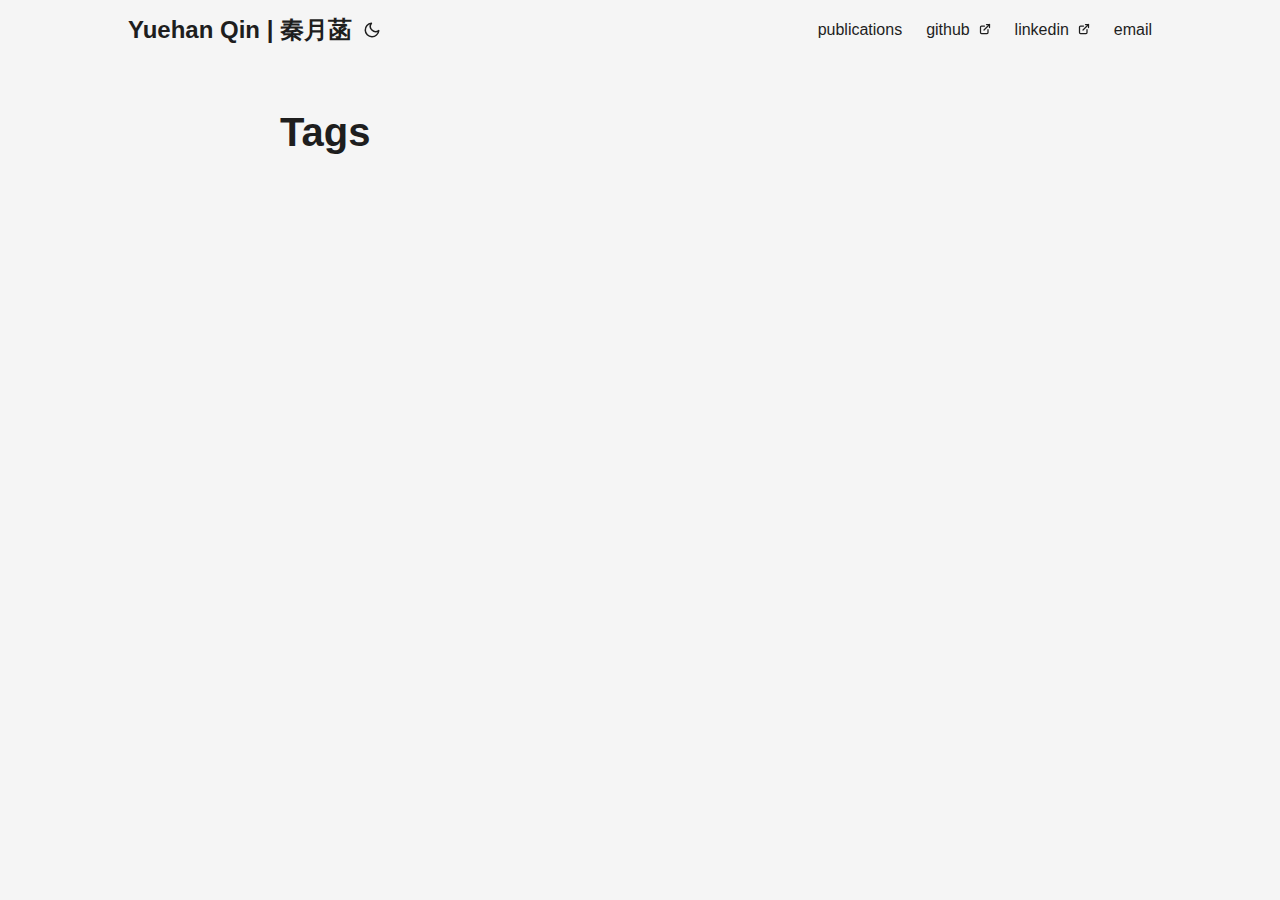
<file: tags/index.html>
<!DOCTYPE html>
<html lang="en" dir="auto">

<head><meta charset="utf-8">
<meta http-equiv="X-UA-Compatible" content="IE=edge">
<meta name="viewport" content="width=device-width, initial-scale=1, shrink-to-fit=no">
<meta name="robots" content="index, follow">
<title>Tags | Yuehan Qin | 秦月菡</title>
<meta name="keywords" content="">
<meta name="description" content="">
<meta name="author" content="">
<link rel="canonical" href="https://yqin43.github.io/tags/">
<link crossorigin="anonymous" href="/assets/css/stylesheet.5cfc680b1eeaeef9efbced92d46c2a9e876b72ee14fba85846afc4cff9e6e6f8.css" integrity="sha256-XPxoCx7q7vnvvO2S1Gwqnodrcu4U&#43;6hYRq/Ez/nm5vg=" rel="preload stylesheet" as="style">
<link rel="icon" href="https://yqin43.github.io/favicon.ico">
<link rel="icon" type="image/png" sizes="16x16" href="https://yqin43.github.io/favicon-16x16.png">
<link rel="icon" type="image/png" sizes="32x32" href="https://yqin43.github.io/favicon-32x32.png">
<link rel="apple-touch-icon" href="https://yqin43.github.io/apple-touch-icon.png">
<link rel="mask-icon" href="https://yqin43.github.io/safari-pinned-tab.svg">
<meta name="theme-color" content="#2e2e33">
<meta name="msapplication-TileColor" content="#2e2e33">
<link rel="alternate" type="application/rss+xml" href="https://yqin43.github.io/tags/index.xml">
<noscript>
    <style>
        #theme-toggle,
        .top-link {
            display: none;
        }

    </style>
    <style>
        @media (prefers-color-scheme: dark) {
            :root {
                --theme: rgb(29, 30, 32);
                --entry: rgb(46, 46, 51);
                --primary: rgb(218, 218, 219);
                --secondary: rgb(155, 156, 157);
                --tertiary: rgb(65, 66, 68);
                --content: rgb(196, 196, 197);
                --hljs-bg: rgb(46, 46, 51);
                --code-bg: rgb(55, 56, 62);
                --border: rgb(51, 51, 51);
            }

            .list {
                background: var(--theme);
            }

            .list:not(.dark)::-webkit-scrollbar-track {
                background: 0 0;
            }

            .list:not(.dark)::-webkit-scrollbar-thumb {
                border-color: var(--theme);
            }
        }

    </style>
</noscript><meta property="og:title" content="Tags" />
<meta property="og:description" content="" />
<meta property="og:type" content="website" />
<meta property="og:url" content="https://yqin43.github.io/tags/" />

<meta name="twitter:card" content="summary"/>
<meta name="twitter:title" content="Tags"/>
<meta name="twitter:description" content=""/>

</head>

<body class="list" id="top">
<script>
    if (localStorage.getItem("pref-theme") === "dark") {
        document.body.classList.add('dark');
    } else if (localStorage.getItem("pref-theme") === "light") {
        document.body.classList.remove('dark')
    } else if (window.matchMedia('(prefers-color-scheme: dark)').matches) {
        document.body.classList.add('dark');
    }

</script>

<header class="header">
    <nav class="nav">
        <div class="logo">
            <a href="https://yqin43.github.io" accesskey="h" title="Yuehan Qin | 秦月菡 (Alt + H)">Yuehan Qin | 秦月菡</a>
            <div class="logo-switches">
                <button id="theme-toggle" accesskey="t" title="(Alt + T)">
                    <svg id="moon" xmlns="http://www.w3.org/2000/svg" width="24" height="18" viewBox="0 0 24 24"
                        fill="none" stroke="currentColor" stroke-width="2" stroke-linecap="round"
                        stroke-linejoin="round">
                        <path d="M21 12.79A9 9 0 1 1 11.21 3 7 7 0 0 0 21 12.79z"></path>
                    </svg>
                    <svg id="sun" xmlns="http://www.w3.org/2000/svg" width="24" height="18" viewBox="0 0 24 24"
                        fill="none" stroke="currentColor" stroke-width="2" stroke-linecap="round"
                        stroke-linejoin="round">
                        <circle cx="12" cy="12" r="5"></circle>
                        <line x1="12" y1="1" x2="12" y2="3"></line>
                        <line x1="12" y1="21" x2="12" y2="23"></line>
                        <line x1="4.22" y1="4.22" x2="5.64" y2="5.64"></line>
                        <line x1="18.36" y1="18.36" x2="19.78" y2="19.78"></line>
                        <line x1="1" y1="12" x2="3" y2="12"></line>
                        <line x1="21" y1="12" x2="23" y2="12"></line>
                        <line x1="4.22" y1="19.78" x2="5.64" y2="18.36"></line>
                        <line x1="18.36" y1="5.64" x2="19.78" y2="4.22"></line>
                    </svg>
                </button>
            </div>
        </div>
        <ul id="menu">
            <li>
                <a href="https://yqin43.github.io/publication/" title="publications">
                    <span>publications</span>
                </a>
            </li>
            <li>
                <a href="https://github.com/yqin43" title="github">
                    <span>github</span>&nbsp;
                    <svg fill="none" shape-rendering="geometricPrecision" stroke="currentColor" stroke-linecap="round"
                        stroke-linejoin="round" stroke-width="2.5" viewBox="0 0 24 24" height="12" width="12">
                        <path d="M18 13v6a2 2 0 01-2 2H5a2 2 0 01-2-2V8a2 2 0 012-2h6"></path>
                        <path d="M15 3h6v6"></path>
                        <path d="M10 14L21 3"></path>
                    </svg>
                </a>
            </li>
            <li>
                <a href="https://www.linkedin.com/in/yuehan-qin-845071176/" title="linkedin">
                    <span>linkedin</span>&nbsp;
                    <svg fill="none" shape-rendering="geometricPrecision" stroke="currentColor" stroke-linecap="round"
                        stroke-linejoin="round" stroke-width="2.5" viewBox="0 0 24 24" height="12" width="12">
                        <path d="M18 13v6a2 2 0 01-2 2H5a2 2 0 01-2-2V8a2 2 0 012-2h6"></path>
                        <path d="M15 3h6v6"></path>
                        <path d="M10 14L21 3"></path>
                    </svg>
                </a>
            </li>
            <li>
                <a href="mailto:yuehanqi@usc.edu" title="email">
                    <span>email</span>
                </a>
            </li>
        </ul>
    </nav>
</header>
<main class="main">
<header class="page-header">
    <h1>Tags</h1>
</header>

<ul class="terms-tags">
</ul>
    </main>
    
<a href="#top" aria-label="go to top" title="Go to Top (Alt + G)" class="top-link" id="top-link" accesskey="g">
    <svg xmlns="http://www.w3.org/2000/svg" viewBox="0 0 12 6" fill="currentColor">
        <path d="M12 6H0l6-6z" />
    </svg>
</a>

<script>
    let menu = document.getElementById('menu')
    if (menu) {
        menu.scrollLeft = localStorage.getItem("menu-scroll-position");
        menu.onscroll = function () {
            localStorage.setItem("menu-scroll-position", menu.scrollLeft);
        }
    }

    document.querySelectorAll('a[href^="#"]').forEach(anchor => {
        anchor.addEventListener("click", function (e) {
            e.preventDefault();
            var id = this.getAttribute("href").substr(1);
            if (!window.matchMedia('(prefers-reduced-motion: reduce)').matches) {
                document.querySelector(`[id='${decodeURIComponent(id)}']`).scrollIntoView({
                    behavior: "smooth"
                });
            } else {
                document.querySelector(`[id='${decodeURIComponent(id)}']`).scrollIntoView();
            }
            if (id === "top") {
                history.replaceState(null, null, " ");
            } else {
                history.pushState(null, null, `#${id}`);
            }
        });
    });

</script>
<script>
    var mybutton = document.getElementById("top-link");
    window.onscroll = function () {
        if (document.body.scrollTop > 800 || document.documentElement.scrollTop > 800) {
            mybutton.style.visibility = "visible";
            mybutton.style.opacity = "1";
        } else {
            mybutton.style.visibility = "hidden";
            mybutton.style.opacity = "0";
        }
    };

</script>
<script>
    document.getElementById("theme-toggle").addEventListener("click", () => {
        if (document.body.className.includes("dark")) {
            document.body.classList.remove('dark');
            localStorage.setItem("pref-theme", 'light');
        } else {
            document.body.classList.add('dark');
            localStorage.setItem("pref-theme", 'dark');
        }
    })

</script></body>

</html>
</file>
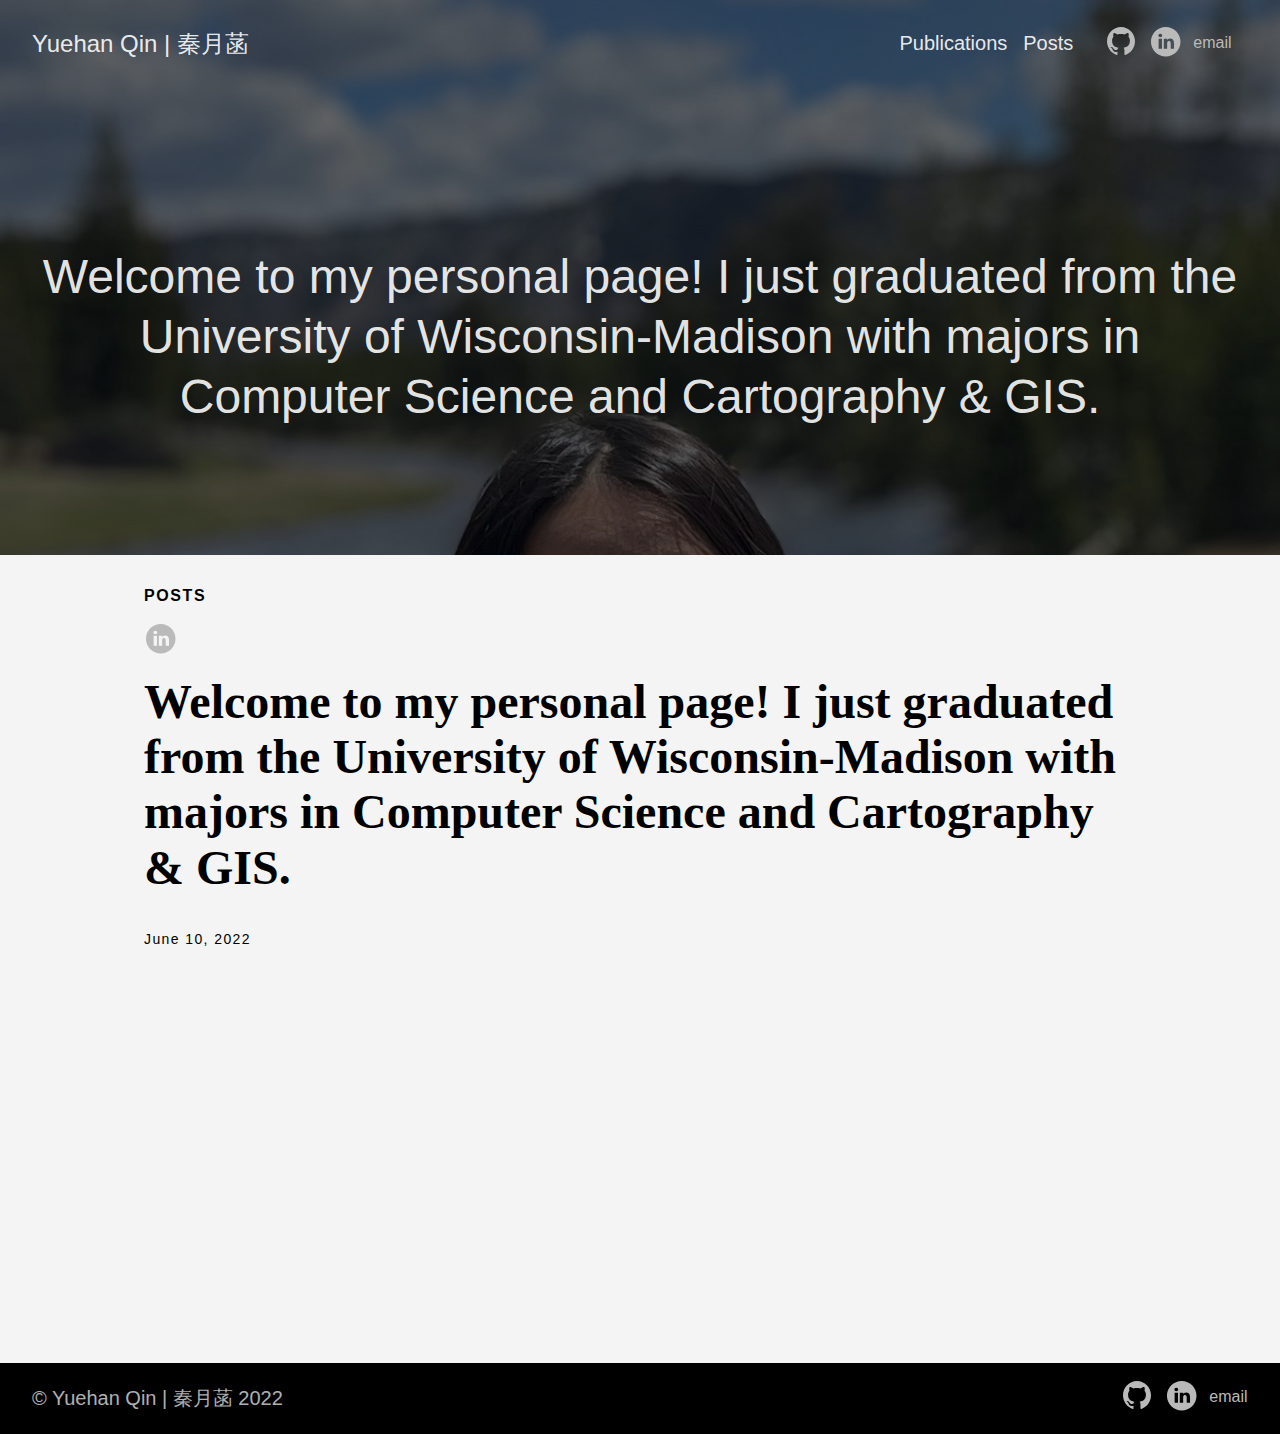
<file: posts/my-first-post/index.html>
<!doctype html><html lang=en-us><head><meta charset=utf-8><meta http-equiv=x-ua-compatible content="IE=edge,chrome=1"><title>Welcome to my personal page! I just graduated from the University of Wisconsin-Madison with majors in Computer Science and Cartography & GIS. | Yuehan Qin | 秦月菡</title><meta name=viewport content="width=device-width,minimum-scale=1"><meta name=description content><meta name=generator content="Hugo 0.100.2"><meta name=robots content="noindex, nofollow"><link rel=stylesheet href=/ananke/css/main.min.css><meta property="og:title" content="Welcome to my personal page! I just graduated from the University of Wisconsin-Madison with majors in Computer Science and Cartography & GIS. "><meta property="og:description" content><meta property="og:type" content="article"><meta property="og:url" content="https://yqin43.github.io/posts/my-first-post/"><meta property="article:section" content="posts"><meta property="article:published_time" content="2022-06-10T17:26:28-05:00"><meta property="article:modified_time" content="2022-06-10T17:26:28-05:00"><meta itemprop=name content="Welcome to my personal page! I just graduated from the University of Wisconsin-Madison with majors in Computer Science and Cartography & GIS. "><meta itemprop=description content><meta itemprop=datePublished content="2022-06-10T17:26:28-05:00"><meta itemprop=dateModified content="2022-06-10T17:26:28-05:00"><meta itemprop=wordCount content="0"><meta itemprop=keywords content><meta name=twitter:card content="summary"><meta name=twitter:title content="Welcome to my personal page! I just graduated from the University of Wisconsin-Madison with majors in Computer Science and Cartography & GIS. "><meta name=twitter:description content></head><body class="ma0 avenir bg-near-white"><header class="cover bg-top" style=background-image:url(https://yqin43.github.io/images/IMG_4878.JPG)><div class=bg-black-60><nav class="pv3 ph3 ph4-ns" role=navigation><div class="flex-l justify-between items-center center"><a href=/ class="f3 fw2 hover-white no-underline white-90 dib">Yuehan Qin | 秦月菡</a><div class="flex-l items-center"><ul class="pl0 mr3"><li class="list f5 f4-ns fw4 dib pr3"><a class="hover-white no-underline white-90" href=/publications/ title="Publications page">Publications</a></li><li class="list f5 f4-ns fw4 dib pr3"><a class="hover-white no-underline white-90" href=/posts/ title="Posts page">Posts</a></li></ul><div class=ananke-socials><a href=https://github.com/yqin43 target=_blank class="github ananke-social-link link-transition stackoverflow link dib z-999 pt3 pt0-l mr1" title="GitHub link" rel=noopener aria-label="follow on GitHub——Opens in a new window"><span class=icon><svg style="enable-background:new 0 0 512 512" viewBox="0 0 512 512" xmlns="http://www.w3.org/2000/svg" xmlns:xlink="http://www.w3.org/1999/xlink"><path d="M256 32C132.3 32 32 134.8 32 261.7c0 101.5 64.2 187.5 153.2 217.9 11.2 2.1 15.3-5 15.3-11.1.0-5.5-.2-19.9-.3-39.1-62.3 13.9-75.5-30.8-75.5-30.8-10.2-26.5-24.9-33.6-24.9-33.6-20.3-14.3 1.5-14 1.5-14 22.5 1.6 34.3 23.7 34.3 23.7 20 35.1 52.4 25 65.2 19.1 2-14.8 7.8-25 14.2-30.7-49.7-5.8-102-25.5-102-113.5.0-25.1 8.7-45.6 23-61.6-2.3-5.8-10-29.2 2.2-60.8.0.0 18.8-6.2 61.6 23.5 17.9-5.1 37-7.6 56.1-7.7 19 .1 38.2 2.6 56.1 7.7 42.8-29.7 61.5-23.5 61.5-23.5 12.2 31.6 4.5 55 2.2 60.8 14.3 16.1 23 36.6 23 61.6.0 88.2-52.4 107.6-102.3 113.3 8 7.1 15.2 21.1 15.2 42.5.0 30.7-.3 55.5-.3 63 0 6.1 4 13.3 15.4 11C415.9 449.1 480 363.1 480 261.7 480 134.8 379.7 32 256 32z"/></svg></span><span class=new-window><svg height="8" style="enable-background:new 0 0 1000 1000" viewBox="0 0 1e3 1e3" xmlns="http://www.w3.org/2000/svg" xmlns:xlink="http://www.w3.org/1999/xlink"><path d="M598 128h298v298h-86V274L392 692l-60-60 418-418H598v-86zM810 810V512h86v298c0 46-40 86-86 86H214c-48 0-86-40-86-86V214c0-46 38-86 86-86h298v86H214v596h596z" style="fill-rule:evenodd;clip-rule:evenodd"/></svg></span></a><a href=https://www.linkedin.com/in/yuehan-qin-845071176/ target=_blank class="linkedin ananke-social-link link-transition stackoverflow link dib z-999 pt3 pt0-l mr1" title="LinkedIn link" rel=noopener aria-label="follow on LinkedIn——Opens in a new window"><span class=icon><svg style="enable-background:new 0 0 65 65" viewBox="0 0 65 65" xmlns="http://www.w3.org/2000/svg" xmlns:xlink="http://www.w3.org/1999/xlink"><path d="M50.837 48.137V36.425c0-6.275-3.35-9.195-7.816-9.195-3.604.0-5.219 1.983-6.119 3.374V27.71h-6.79c.09 1.917.0 20.427.0 20.427h6.79V36.729c0-.609.044-1.219.224-1.655.49-1.22 1.607-2.483 3.482-2.483 2.458.0 3.44 1.873 3.44 4.618v10.929H50.837zM22.959 24.922c2.367.0 3.842-1.57 3.842-3.531-.044-2.003-1.475-3.528-3.797-3.528s-3.841 1.524-3.841 3.528c0 1.961 1.474 3.531 3.753 3.531H22.959zM34 64C17.432 64 4 50.568 4 34 4 17.431 17.432 4 34 4s30 13.431 30 30c0 16.568-13.432 30-30 30zM26.354 48.137V27.71h-6.789v20.427h6.789z" style="fill-rule:evenodd;clip-rule:evenodd"/></svg></span><span class=new-window><svg height="8" style="enable-background:new 0 0 1000 1000" viewBox="0 0 1e3 1e3" xmlns="http://www.w3.org/2000/svg" xmlns:xlink="http://www.w3.org/1999/xlink"><path d="M598 128h298v298h-86V274L392 692l-60-60 418-418H598v-86zM810 810V512h86v298c0 46-40 86-86 86H214c-48 0-86-40-86-86V214c0-46 38-86 86-86h298v86H214v596h596z" style="fill-rule:evenodd;clip-rule:evenodd"/></svg></span></a><a href=mailto:yuehanqi@usc.edu target=_blank class="email ananke-social-link link-transition stackoverflow link dib z-999 pt3 pt0-l mr1" title="email link" rel=noopener aria-label="follow on email——Opens in a new window">email
<span class=new-window><svg height="8" style="enable-background:new 0 0 1000 1000" viewBox="0 0 1e3 1e3" xmlns="http://www.w3.org/2000/svg" xmlns:xlink="http://www.w3.org/1999/xlink"><path d="M598 128h298v298h-86V274L392 692l-60-60 418-418H598v-86zM810 810V512h86v298c0 46-40 86-86 86H214c-48 0-86-40-86-86V214c0-46 38-86 86-86h298v86H214v596h596z" style="fill-rule:evenodd;clip-rule:evenodd"/></svg></span></a></div></div></div></nav><div class="tc-l pv6 ph3 ph4-ns"><h1 class="f2 f1-l fw2 white-90 mb0 lh-title">Welcome to my personal page! I just graduated from the University of Wisconsin-Madison with majors in Computer Science and Cartography & GIS.</h1></div></div></header><main class=pb7 role=main><article class="flex-l flex-wrap justify-between mw8 center ph3"><header class="mt4 w-100"><aside class="instapaper_ignoref b helvetica tracked">POSTS</aside><div id=sharing class="mt3 ananke-socials"><a href="https://www.linkedin.com/shareArticle?mini=true&url=https://yqin43.github.io/posts/my-first-post/&title=Welcome%20to%20my%20personal%20page!%20I%20just%20graduated%20from%20the%20University%20of%20Wisconsin-Madison%20with%20majors%20in%20Computer%20Science%20and%20Cartography%20&%20GIS.%20" class="ananke-social-link linkedin no-underline" aria-label="share on LinkedIn"><span class=icon><svg style="enable-background:new 0 0 65 65" viewBox="0 0 65 65" xmlns="http://www.w3.org/2000/svg" xmlns:xlink="http://www.w3.org/1999/xlink"><path d="M50.837 48.137V36.425c0-6.275-3.35-9.195-7.816-9.195-3.604.0-5.219 1.983-6.119 3.374V27.71h-6.79c.09 1.917.0 20.427.0 20.427h6.79V36.729c0-.609.044-1.219.224-1.655.49-1.22 1.607-2.483 3.482-2.483 2.458.0 3.44 1.873 3.44 4.618v10.929H50.837zM22.959 24.922c2.367.0 3.842-1.57 3.842-3.531-.044-2.003-1.475-3.528-3.797-3.528s-3.841 1.524-3.841 3.528c0 1.961 1.474 3.531 3.753 3.531H22.959zM34 64C17.432 64 4 50.568 4 34 4 17.431 17.432 4 34 4s30 13.431 30 30c0 16.568-13.432 30-30 30zM26.354 48.137V27.71h-6.789v20.427h6.789z" style="fill-rule:evenodd;clip-rule:evenodd"/></svg></span></a></div><h1 class="f1 athelas mt3 mb1">Welcome to my personal page! I just graduated from the University of Wisconsin-Madison with majors in Computer Science and Cartography & GIS.</h1><time class="f6 mv4 dib tracked" datetime=2022-06-10T17:26:28-05:00>June 10, 2022</time></header><div class="nested-copy-line-height lh-copy serif f4 nested-links mid-gray pr4-l w-two-thirds-l"><ul class=pa0></ul><div class="mt6 instapaper_ignoref"></div></div><aside class="w-30-l mt6-l"></aside></article></main><footer class="bg-black bottom-0 w-100 pa3" role=contentinfo><div class="flex justify-between"><a class="f4 fw4 hover-white no-underline white-70 dn dib-ns pv2 ph3" href=https://yqin43.github.io/>&copy; Yuehan Qin | 秦月菡 2022</a><div><div class=ananke-socials><a href=https://github.com/yqin43 target=_blank class="github ananke-social-link link-transition stackoverflow link dib z-999 pt3 pt0-l mr1" title="GitHub link" rel=noopener aria-label="follow on GitHub——Opens in a new window"><span class=icon><svg style="enable-background:new 0 0 512 512" viewBox="0 0 512 512" xmlns="http://www.w3.org/2000/svg" xmlns:xlink="http://www.w3.org/1999/xlink"><path d="M256 32C132.3 32 32 134.8 32 261.7c0 101.5 64.2 187.5 153.2 217.9 11.2 2.1 15.3-5 15.3-11.1.0-5.5-.2-19.9-.3-39.1-62.3 13.9-75.5-30.8-75.5-30.8-10.2-26.5-24.9-33.6-24.9-33.6-20.3-14.3 1.5-14 1.5-14 22.5 1.6 34.3 23.7 34.3 23.7 20 35.1 52.4 25 65.2 19.1 2-14.8 7.8-25 14.2-30.7-49.7-5.8-102-25.5-102-113.5.0-25.1 8.7-45.6 23-61.6-2.3-5.8-10-29.2 2.2-60.8.0.0 18.8-6.2 61.6 23.5 17.9-5.1 37-7.6 56.1-7.7 19 .1 38.2 2.6 56.1 7.7 42.8-29.7 61.5-23.5 61.5-23.5 12.2 31.6 4.5 55 2.2 60.8 14.3 16.1 23 36.6 23 61.6.0 88.2-52.4 107.6-102.3 113.3 8 7.1 15.2 21.1 15.2 42.5.0 30.7-.3 55.5-.3 63 0 6.1 4 13.3 15.4 11C415.9 449.1 480 363.1 480 261.7 480 134.8 379.7 32 256 32z"/></svg></span><span class=new-window><svg height="8" style="enable-background:new 0 0 1000 1000" viewBox="0 0 1e3 1e3" xmlns="http://www.w3.org/2000/svg" xmlns:xlink="http://www.w3.org/1999/xlink"><path d="M598 128h298v298h-86V274L392 692l-60-60 418-418H598v-86zM810 810V512h86v298c0 46-40 86-86 86H214c-48 0-86-40-86-86V214c0-46 38-86 86-86h298v86H214v596h596z" style="fill-rule:evenodd;clip-rule:evenodd"/></svg></span></a><a href=https://www.linkedin.com/in/yuehan-qin-845071176/ target=_blank class="linkedin ananke-social-link link-transition stackoverflow link dib z-999 pt3 pt0-l mr1" title="LinkedIn link" rel=noopener aria-label="follow on LinkedIn——Opens in a new window"><span class=icon><svg style="enable-background:new 0 0 65 65" viewBox="0 0 65 65" xmlns="http://www.w3.org/2000/svg" xmlns:xlink="http://www.w3.org/1999/xlink"><path d="M50.837 48.137V36.425c0-6.275-3.35-9.195-7.816-9.195-3.604.0-5.219 1.983-6.119 3.374V27.71h-6.79c.09 1.917.0 20.427.0 20.427h6.79V36.729c0-.609.044-1.219.224-1.655.49-1.22 1.607-2.483 3.482-2.483 2.458.0 3.44 1.873 3.44 4.618v10.929H50.837zM22.959 24.922c2.367.0 3.842-1.57 3.842-3.531-.044-2.003-1.475-3.528-3.797-3.528s-3.841 1.524-3.841 3.528c0 1.961 1.474 3.531 3.753 3.531H22.959zM34 64C17.432 64 4 50.568 4 34 4 17.431 17.432 4 34 4s30 13.431 30 30c0 16.568-13.432 30-30 30zM26.354 48.137V27.71h-6.789v20.427h6.789z" style="fill-rule:evenodd;clip-rule:evenodd"/></svg></span><span class=new-window><svg height="8" style="enable-background:new 0 0 1000 1000" viewBox="0 0 1e3 1e3" xmlns="http://www.w3.org/2000/svg" xmlns:xlink="http://www.w3.org/1999/xlink"><path d="M598 128h298v298h-86V274L392 692l-60-60 418-418H598v-86zM810 810V512h86v298c0 46-40 86-86 86H214c-48 0-86-40-86-86V214c0-46 38-86 86-86h298v86H214v596h596z" style="fill-rule:evenodd;clip-rule:evenodd"/></svg></span></a><a href=mailto:yuehanqi@usc.edu target=_blank class="email ananke-social-link link-transition stackoverflow link dib z-999 pt3 pt0-l mr1" title="email link" rel=noopener aria-label="follow on email——Opens in a new window">email
<span class=new-window><svg height="8" style="enable-background:new 0 0 1000 1000" viewBox="0 0 1e3 1e3" xmlns="http://www.w3.org/2000/svg" xmlns:xlink="http://www.w3.org/1999/xlink"><path d="M598 128h298v298h-86V274L392 692l-60-60 418-418H598v-86zM810 810V512h86v298c0 46-40 86-86 86H214c-48 0-86-40-86-86V214c0-46 38-86 86-86h298v86H214v596h596z" style="fill-rule:evenodd;clip-rule:evenodd"/></svg></span></a></div></div></div></footer></body></html>
</file>
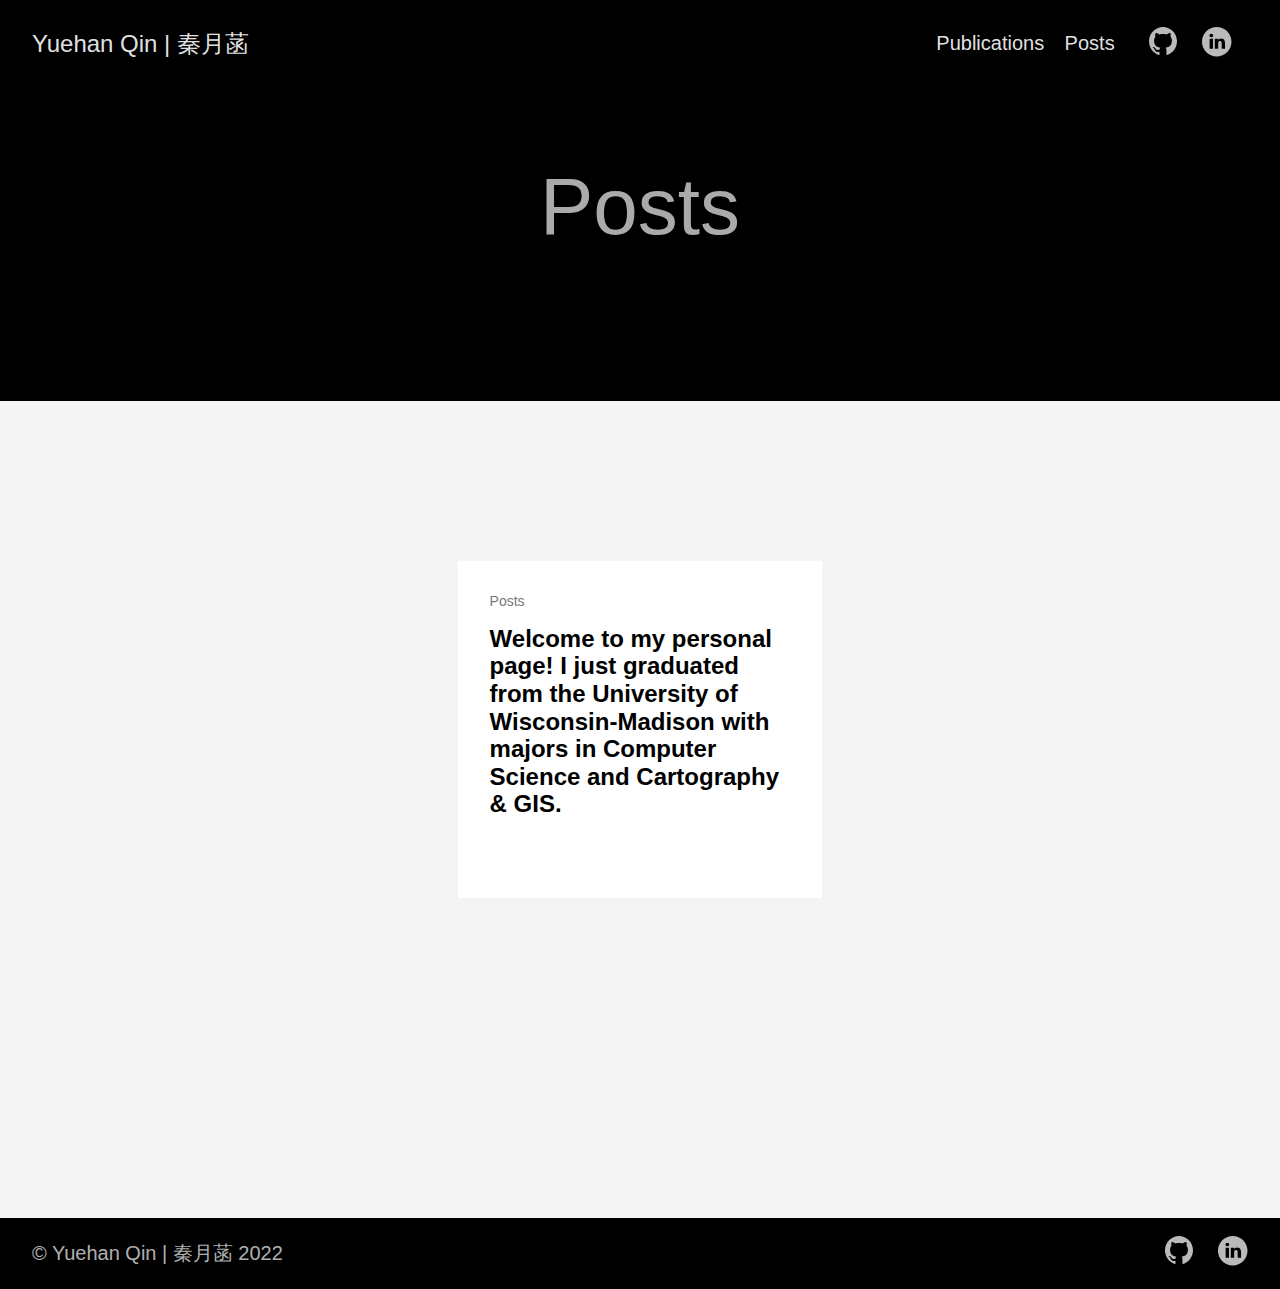
<file: public/posts/index.html>
<!DOCTYPE html>
<html lang="en-us">
  <head>
    <meta charset="utf-8">
    <meta http-equiv="X-UA-Compatible" content="IE=edge,chrome=1">
    
    <title>Yuehan Qin | 秦月菡</title>
    <meta name="viewport" content="width=device-width,minimum-scale=1">
    <meta name="description" content="">
    <meta name="generator" content="Hugo 0.100.2" />
    
    
    
    
      <meta name="robots" content="noindex, nofollow">
    

    
<link rel="stylesheet" href="/ananke/css/main.min.css" >



    
    
    
      

    

    
    
      <link href="/posts/index.xml" rel="alternate" type="application/rss+xml" title="Yuehan Qin | 秦月菡" />
      <link href="/posts/index.xml" rel="feed" type="application/rss+xml" title="Yuehan Qin | 秦月菡" />
      
    
    
    <meta property="og:title" content="Posts" />
<meta property="og:description" content="" />
<meta property="og:type" content="website" />
<meta property="og:url" content="https://yqin43.github.io/posts/" />

<meta itemprop="name" content="Posts">
<meta itemprop="description" content=""><meta name="twitter:card" content="summary"/>
<meta name="twitter:title" content="Posts"/>
<meta name="twitter:description" content=""/>

	
  </head>

  <body class="ma0 avenir bg-near-white">

    

  <header>
    <div class="pb3-m pb6-l bg-black">
      <nav class="pv3 ph3 ph4-ns" role="navigation">
  <div class="flex-l justify-between items-center center">
    <a href="/" class="f3 fw2 hover-white no-underline white-90 dib">
      
        Yuehan Qin | 秦月菡
      
    </a>
    <div class="flex-l items-center">
      

      
        <ul class="pl0 mr3">
          
          <li class="list f5 f4-ns fw4 dib pr3">
            <a class="hover-white no-underline white-90" href="/publications/" title="Publications page">
              Publications
            </a>
          </li>
          
          <li class="list f5 f4-ns fw4 dib pr3">
            <a class="hover-white no-underline white-90" href="/posts/" title="Posts page">
              Posts
            </a>
          </li>
          
        </ul>
      
      
<div class="ananke-socials">
  
    <a href="https://github.com/yqin43" target="_blank" class="github ananke-social-link link-transition stackoverflow link dib z-999 pt3 pt0-l mr1" title="GitHub link" rel="noopener" aria-label="follow on GitHub——Opens in a new window">
      
        <span class="icon"><svg style="enable-background:new 0 0 512 512;" version="1.1" viewBox="0 0 512 512"  xml:space="preserve" xmlns="http://www.w3.org/2000/svg" xmlns:xlink="http://www.w3.org/1999/xlink" >
  <path d="M256,32C132.3,32,32,134.8,32,261.7c0,101.5,64.2,187.5,153.2,217.9c11.2,2.1,15.3-5,15.3-11.1   c0-5.5-0.2-19.9-0.3-39.1c-62.3,13.9-75.5-30.8-75.5-30.8c-10.2-26.5-24.9-33.6-24.9-33.6c-20.3-14.3,1.5-14,1.5-14   c22.5,1.6,34.3,23.7,34.3,23.7c20,35.1,52.4,25,65.2,19.1c2-14.8,7.8-25,14.2-30.7c-49.7-5.8-102-25.5-102-113.5   c0-25.1,8.7-45.6,23-61.6c-2.3-5.8-10-29.2,2.2-60.8c0,0,18.8-6.2,61.6,23.5c17.9-5.1,37-7.6,56.1-7.7c19,0.1,38.2,2.6,56.1,7.7   c42.8-29.7,61.5-23.5,61.5-23.5c12.2,31.6,4.5,55,2.2,60.8c14.3,16.1,23,36.6,23,61.6c0,88.2-52.4,107.6-102.3,113.3   c8,7.1,15.2,21.1,15.2,42.5c0,30.7-0.3,55.5-0.3,63c0,6.1,4,13.3,15.4,11C415.9,449.1,480,363.1,480,261.7   C480,134.8,379.7,32,256,32z"/>
</svg>
</span>
      
<span class="new-window"><svg  height="8px"  style="enable-background:new 0 0 1000 1000;" version="1.1" viewBox="0 0 1000 1000"  xml:space="preserve" xmlns="http://www.w3.org/2000/svg" xmlns:xlink="http://www.w3.org/1999/xlink" >
<path d="M598 128h298v298h-86v-152l-418 418-60-60 418-418h-152v-86zM810 810v-298h86v298c0 46-40 86-86 86h-596c-48 0-86-40-86-86v-596c0-46 38-86 86-86h298v86h-298v596h596z" style="fill-rule:evenodd;clip-rule:evenodd;"/>
</svg>
</span></a>
  
    <a href="https://www.linkedin.com/in/yuehan-qin-845071176/" target="_blank" class="linkedin ananke-social-link link-transition stackoverflow link dib z-999 pt3 pt0-l mr1" title="LinkedIn link" rel="noopener" aria-label="follow on LinkedIn——Opens in a new window">
      
        <span class="icon"><svg style="enable-background:new 0 0 65 65;" version="1.1" viewBox="0 0 65 65"  xml:space="preserve" xmlns="http://www.w3.org/2000/svg" xmlns:xlink="http://www.w3.org/1999/xlink">
  <path d="M50.837,48.137V36.425c0-6.275-3.35-9.195-7.816-9.195  c-3.604,0-5.219,1.983-6.119,3.374V27.71h-6.79c0.09,1.917,0,20.427,0,20.427h6.79V36.729c0-0.609,0.044-1.219,0.224-1.655  c0.49-1.22,1.607-2.483,3.482-2.483c2.458,0,3.44,1.873,3.44,4.618v10.929H50.837z M22.959,24.922c2.367,0,3.842-1.57,3.842-3.531  c-0.044-2.003-1.475-3.528-3.797-3.528s-3.841,1.524-3.841,3.528c0,1.961,1.474,3.531,3.753,3.531H22.959z M34,64  C17.432,64,4,50.568,4,34C4,17.431,17.432,4,34,4s30,13.431,30,30C64,50.568,50.568,64,34,64z M26.354,48.137V27.71h-6.789v20.427  H26.354z" style="fill-rule:evenodd;clip-rule:evenodd;"/>
</svg>
</span>
      
<span class="new-window"><svg  height="8px"  style="enable-background:new 0 0 1000 1000;" version="1.1" viewBox="0 0 1000 1000"  xml:space="preserve" xmlns="http://www.w3.org/2000/svg" xmlns:xlink="http://www.w3.org/1999/xlink" >
<path d="M598 128h298v298h-86v-152l-418 418-60-60 418-418h-152v-86zM810 810v-298h86v298c0 46-40 86-86 86h-596c-48 0-86-40-86-86v-596c0-46 38-86 86-86h298v86h-298v596h596z" style="fill-rule:evenodd;clip-rule:evenodd;"/>
</svg>
</span></a>
  
</div>

    </div>
  </div>
</nav>

      <div class="tc-l pv3 ph3 ph4-ns">
        <h1 class="f2 f-subheadline-l fw2 light-silver mb0 lh-title">
          Posts
        </h1>
        
      </div>
    </div>
  </header>


    <main class="pb7" role="main">
      
  <article class="pa3 pa4-ns nested-copy-line-height">
    <section class="cf ph3 ph5-l pv3 pv4-l f4 tc-l center measure-wide lh-copy mid-gray"></section>
    <section class="flex-ns flex-wrap justify-around mt5">
      
        <div class="relative w-100 w-30-l mb4 bg-white">
          <div class="relative w-100 mb4 bg-white nested-copy-line-height">
  <div class="bg-white mb3 pa4 gray overflow-hidden">
    <span class="f6 db">Posts</span>
    <h1 class="f3 near-black">
      <a href="/posts/my-first-post/" class="link black dim">
        Welcome to my personal page! I just graduated from the University of Wisconsin-Madison with majors in Computer Science and Cartography &amp; GIS. 
      </a>
    </h1>
    <div class="nested-links f5 lh-copy nested-copy-line-height">
      
    </div>
  </div>
</div>

        </div>
      
    </section></article>

    </main>
    <footer class="bg-black bottom-0 w-100 pa3" role="contentinfo">
  <div class="flex justify-between">
  <a class="f4 fw4 hover-white no-underline white-70 dn dib-ns pv2 ph3" href="https://yqin43.github.io/" >
    &copy;  Yuehan Qin | 秦月菡 2022 
  </a>
    <div>
<div class="ananke-socials">
  
    <a href="https://github.com/yqin43" target="_blank" class="github ananke-social-link link-transition stackoverflow link dib z-999 pt3 pt0-l mr1" title="GitHub link" rel="noopener" aria-label="follow on GitHub——Opens in a new window">
      
        <span class="icon"><svg style="enable-background:new 0 0 512 512;" version="1.1" viewBox="0 0 512 512"  xml:space="preserve" xmlns="http://www.w3.org/2000/svg" xmlns:xlink="http://www.w3.org/1999/xlink" >
  <path d="M256,32C132.3,32,32,134.8,32,261.7c0,101.5,64.2,187.5,153.2,217.9c11.2,2.1,15.3-5,15.3-11.1   c0-5.5-0.2-19.9-0.3-39.1c-62.3,13.9-75.5-30.8-75.5-30.8c-10.2-26.5-24.9-33.6-24.9-33.6c-20.3-14.3,1.5-14,1.5-14   c22.5,1.6,34.3,23.7,34.3,23.7c20,35.1,52.4,25,65.2,19.1c2-14.8,7.8-25,14.2-30.7c-49.7-5.8-102-25.5-102-113.5   c0-25.1,8.7-45.6,23-61.6c-2.3-5.8-10-29.2,2.2-60.8c0,0,18.8-6.2,61.6,23.5c17.9-5.1,37-7.6,56.1-7.7c19,0.1,38.2,2.6,56.1,7.7   c42.8-29.7,61.5-23.5,61.5-23.5c12.2,31.6,4.5,55,2.2,60.8c14.3,16.1,23,36.6,23,61.6c0,88.2-52.4,107.6-102.3,113.3   c8,7.1,15.2,21.1,15.2,42.5c0,30.7-0.3,55.5-0.3,63c0,6.1,4,13.3,15.4,11C415.9,449.1,480,363.1,480,261.7   C480,134.8,379.7,32,256,32z"/>
</svg>
</span>
      
<span class="new-window"><svg  height="8px"  style="enable-background:new 0 0 1000 1000;" version="1.1" viewBox="0 0 1000 1000"  xml:space="preserve" xmlns="http://www.w3.org/2000/svg" xmlns:xlink="http://www.w3.org/1999/xlink" >
<path d="M598 128h298v298h-86v-152l-418 418-60-60 418-418h-152v-86zM810 810v-298h86v298c0 46-40 86-86 86h-596c-48 0-86-40-86-86v-596c0-46 38-86 86-86h298v86h-298v596h596z" style="fill-rule:evenodd;clip-rule:evenodd;"/>
</svg>
</span></a>
  
    <a href="https://www.linkedin.com/in/yuehan-qin-845071176/" target="_blank" class="linkedin ananke-social-link link-transition stackoverflow link dib z-999 pt3 pt0-l mr1" title="LinkedIn link" rel="noopener" aria-label="follow on LinkedIn——Opens in a new window">
      
        <span class="icon"><svg style="enable-background:new 0 0 65 65;" version="1.1" viewBox="0 0 65 65"  xml:space="preserve" xmlns="http://www.w3.org/2000/svg" xmlns:xlink="http://www.w3.org/1999/xlink">
  <path d="M50.837,48.137V36.425c0-6.275-3.35-9.195-7.816-9.195  c-3.604,0-5.219,1.983-6.119,3.374V27.71h-6.79c0.09,1.917,0,20.427,0,20.427h6.79V36.729c0-0.609,0.044-1.219,0.224-1.655  c0.49-1.22,1.607-2.483,3.482-2.483c2.458,0,3.44,1.873,3.44,4.618v10.929H50.837z M22.959,24.922c2.367,0,3.842-1.57,3.842-3.531  c-0.044-2.003-1.475-3.528-3.797-3.528s-3.841,1.524-3.841,3.528c0,1.961,1.474,3.531,3.753,3.531H22.959z M34,64  C17.432,64,4,50.568,4,34C4,17.431,17.432,4,34,4s30,13.431,30,30C64,50.568,50.568,64,34,64z M26.354,48.137V27.71h-6.789v20.427  H26.354z" style="fill-rule:evenodd;clip-rule:evenodd;"/>
</svg>
</span>
      
<span class="new-window"><svg  height="8px"  style="enable-background:new 0 0 1000 1000;" version="1.1" viewBox="0 0 1000 1000"  xml:space="preserve" xmlns="http://www.w3.org/2000/svg" xmlns:xlink="http://www.w3.org/1999/xlink" >
<path d="M598 128h298v298h-86v-152l-418 418-60-60 418-418h-152v-86zM810 810v-298h86v298c0 46-40 86-86 86h-596c-48 0-86-40-86-86v-596c0-46 38-86 86-86h298v86h-298v596h596z" style="fill-rule:evenodd;clip-rule:evenodd;"/>
</svg>
</span></a>
  
</div>
</div>
  </div>
</footer>

  </body>
</html>
</file>
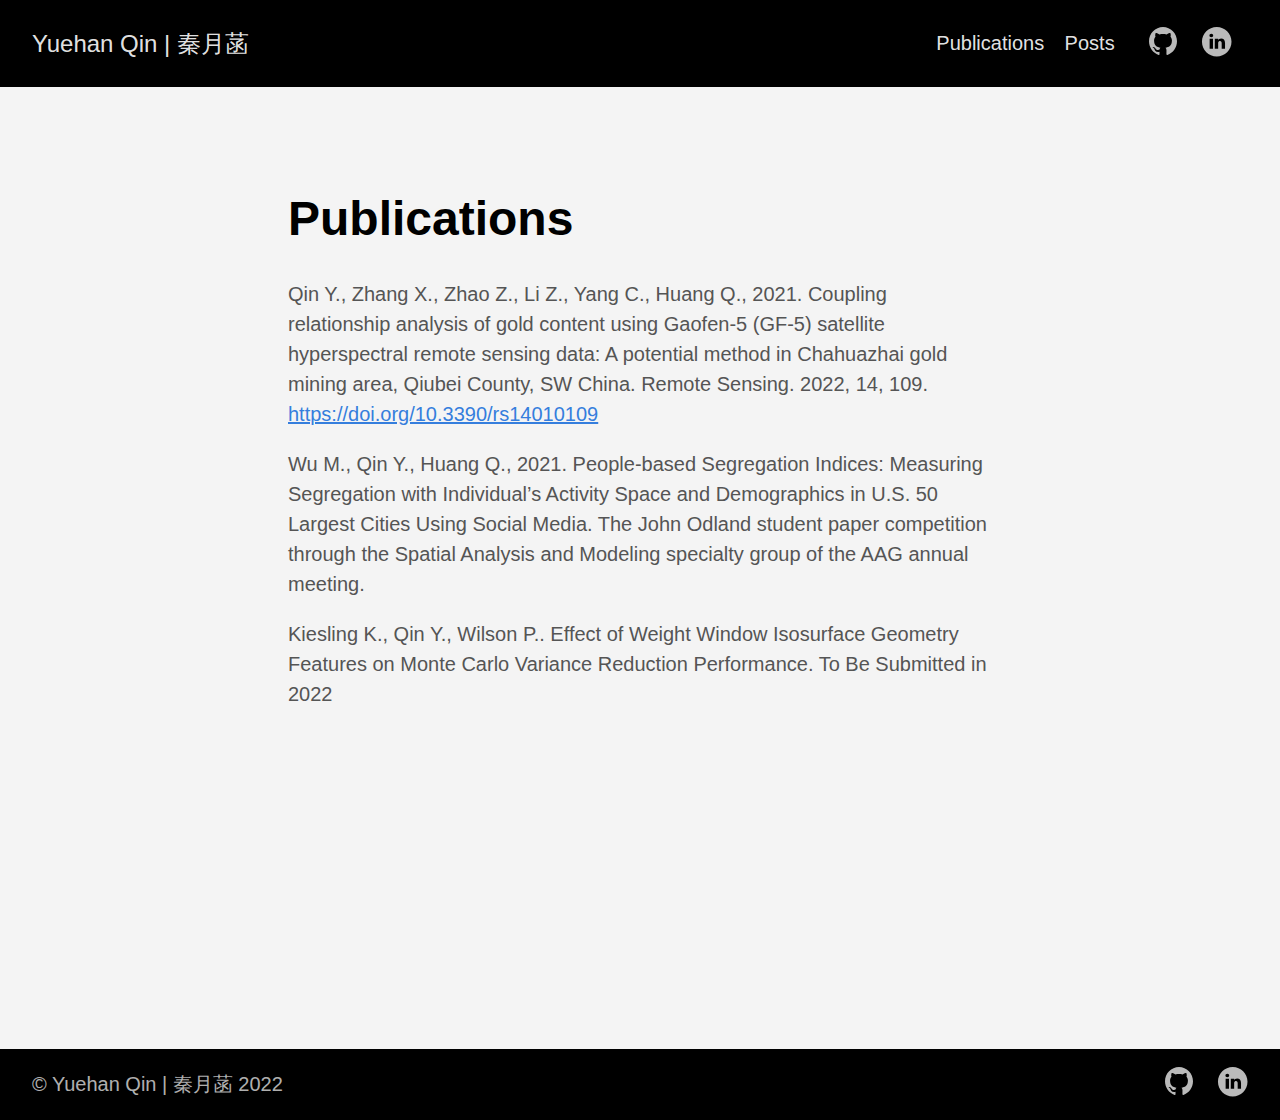
<file: public/publications/index.html>
<!DOCTYPE html>
<html lang="en-us">
  <head>
    <meta charset="utf-8">
    <meta http-equiv="X-UA-Compatible" content="IE=edge,chrome=1">
    
    <title>Publications | Yuehan Qin | 秦月菡</title>
    <meta name="viewport" content="width=device-width,minimum-scale=1">
    <meta name="description" content="A few years ago, while visiting or, rather, rummaging about Notre-Dame, the author of this book found, in an obscure nook of one of the towers, the following word, engraved by hand upon the wall: —ANANKE.">
    <meta name="generator" content="Hugo 0.100.2" />
    
    
    
    
      <meta name="robots" content="noindex, nofollow">
    

    
<link rel="stylesheet" href="/ananke/css/main.min.css" >



    
    
    
      

    

    
    
    <meta property="og:title" content="Publications" />
<meta property="og:description" content="A few years ago, while visiting or, rather, rummaging about Notre-Dame, the author of this book found, in an obscure nook of one of the towers, the following word, engraved by hand upon the wall: —ANANKE." />
<meta property="og:type" content="article" />
<meta property="og:url" content="https://yqin43.github.io/publications/" /><meta property="article:section" content="" />



<meta itemprop="name" content="Publications">
<meta itemprop="description" content="A few years ago, while visiting or, rather, rummaging about Notre-Dame, the author of this book found, in an obscure nook of one of the towers, the following word, engraved by hand upon the wall: —ANANKE.">

<meta itemprop="wordCount" content="114">
<meta itemprop="keywords" content="" /><meta name="twitter:card" content="summary"/>
<meta name="twitter:title" content="Publications"/>
<meta name="twitter:description" content="A few years ago, while visiting or, rather, rummaging about Notre-Dame, the author of this book found, in an obscure nook of one of the towers, the following word, engraved by hand upon the wall: —ANANKE."/>

	
  </head>

  <body class="ma0 avenir bg-near-white">

    

  <header>
    <div class="bg-black">
      <nav class="pv3 ph3 ph4-ns" role="navigation">
  <div class="flex-l justify-between items-center center">
    <a href="/" class="f3 fw2 hover-white no-underline white-90 dib">
      
        Yuehan Qin | 秦月菡
      
    </a>
    <div class="flex-l items-center">
      

      
        <ul class="pl0 mr3">
          
          <li class="list f5 f4-ns fw4 dib pr3">
            <a class="hover-white no-underline white-90" href="/publications/" title="Publications page">
              Publications
            </a>
          </li>
          
          <li class="list f5 f4-ns fw4 dib pr3">
            <a class="hover-white no-underline white-90" href="/posts/" title="Posts page">
              Posts
            </a>
          </li>
          
        </ul>
      
      
<div class="ananke-socials">
  
    <a href="https://github.com/yqin43" target="_blank" class="github ananke-social-link link-transition stackoverflow link dib z-999 pt3 pt0-l mr1" title="GitHub link" rel="noopener" aria-label="follow on GitHub——Opens in a new window">
      
        <span class="icon"><svg style="enable-background:new 0 0 512 512;" version="1.1" viewBox="0 0 512 512"  xml:space="preserve" xmlns="http://www.w3.org/2000/svg" xmlns:xlink="http://www.w3.org/1999/xlink" >
  <path d="M256,32C132.3,32,32,134.8,32,261.7c0,101.5,64.2,187.5,153.2,217.9c11.2,2.1,15.3-5,15.3-11.1   c0-5.5-0.2-19.9-0.3-39.1c-62.3,13.9-75.5-30.8-75.5-30.8c-10.2-26.5-24.9-33.6-24.9-33.6c-20.3-14.3,1.5-14,1.5-14   c22.5,1.6,34.3,23.7,34.3,23.7c20,35.1,52.4,25,65.2,19.1c2-14.8,7.8-25,14.2-30.7c-49.7-5.8-102-25.5-102-113.5   c0-25.1,8.7-45.6,23-61.6c-2.3-5.8-10-29.2,2.2-60.8c0,0,18.8-6.2,61.6,23.5c17.9-5.1,37-7.6,56.1-7.7c19,0.1,38.2,2.6,56.1,7.7   c42.8-29.7,61.5-23.5,61.5-23.5c12.2,31.6,4.5,55,2.2,60.8c14.3,16.1,23,36.6,23,61.6c0,88.2-52.4,107.6-102.3,113.3   c8,7.1,15.2,21.1,15.2,42.5c0,30.7-0.3,55.5-0.3,63c0,6.1,4,13.3,15.4,11C415.9,449.1,480,363.1,480,261.7   C480,134.8,379.7,32,256,32z"/>
</svg>
</span>
      
<span class="new-window"><svg  height="8px"  style="enable-background:new 0 0 1000 1000;" version="1.1" viewBox="0 0 1000 1000"  xml:space="preserve" xmlns="http://www.w3.org/2000/svg" xmlns:xlink="http://www.w3.org/1999/xlink" >
<path d="M598 128h298v298h-86v-152l-418 418-60-60 418-418h-152v-86zM810 810v-298h86v298c0 46-40 86-86 86h-596c-48 0-86-40-86-86v-596c0-46 38-86 86-86h298v86h-298v596h596z" style="fill-rule:evenodd;clip-rule:evenodd;"/>
</svg>
</span></a>
  
    <a href="https://www.linkedin.com/in/yuehan-qin-845071176/" target="_blank" class="linkedin ananke-social-link link-transition stackoverflow link dib z-999 pt3 pt0-l mr1" title="LinkedIn link" rel="noopener" aria-label="follow on LinkedIn——Opens in a new window">
      
        <span class="icon"><svg style="enable-background:new 0 0 65 65;" version="1.1" viewBox="0 0 65 65"  xml:space="preserve" xmlns="http://www.w3.org/2000/svg" xmlns:xlink="http://www.w3.org/1999/xlink">
  <path d="M50.837,48.137V36.425c0-6.275-3.35-9.195-7.816-9.195  c-3.604,0-5.219,1.983-6.119,3.374V27.71h-6.79c0.09,1.917,0,20.427,0,20.427h6.79V36.729c0-0.609,0.044-1.219,0.224-1.655  c0.49-1.22,1.607-2.483,3.482-2.483c2.458,0,3.44,1.873,3.44,4.618v10.929H50.837z M22.959,24.922c2.367,0,3.842-1.57,3.842-3.531  c-0.044-2.003-1.475-3.528-3.797-3.528s-3.841,1.524-3.841,3.528c0,1.961,1.474,3.531,3.753,3.531H22.959z M34,64  C17.432,64,4,50.568,4,34C4,17.431,17.432,4,34,4s30,13.431,30,30C64,50.568,50.568,64,34,64z M26.354,48.137V27.71h-6.789v20.427  H26.354z" style="fill-rule:evenodd;clip-rule:evenodd;"/>
</svg>
</span>
      
<span class="new-window"><svg  height="8px"  style="enable-background:new 0 0 1000 1000;" version="1.1" viewBox="0 0 1000 1000"  xml:space="preserve" xmlns="http://www.w3.org/2000/svg" xmlns:xlink="http://www.w3.org/1999/xlink" >
<path d="M598 128h298v298h-86v-152l-418 418-60-60 418-418h-152v-86zM810 810v-298h86v298c0 46-40 86-86 86h-596c-48 0-86-40-86-86v-596c0-46 38-86 86-86h298v86h-298v596h596z" style="fill-rule:evenodd;clip-rule:evenodd;"/>
</svg>
</span></a>
  
</div>

    </div>
  </div>
</nav>

    </div>
  </header>


    <main class="pb7" role="main">
      
  <div class="flex-l mt2 mw8 center">
    <article class="center cf pv5 ph3 ph4-ns mw7">
      <header>
        <h1 class="f1">
          Publications
        </h1>
      </header>
      <div class="nested-copy-line-height lh-copy f4 nested-links mid-gray">
        <p>Qin Y., Zhang X., Zhao Z., Li Z., Yang C., Huang Q., 2021. Coupling relationship analysis of gold content using Gaofen-5 (GF-5) satellite hyperspectral remote sensing data: A potential method in Chahuazhai gold mining area, Qiubei County, SW China. Remote Sensing. 2022, 14, 109. <a href="https://doi.org/10.3390/rs14010109">https://doi.org/10.3390/rs14010109</a></p>
<p>Wu M., Qin Y., Huang Q., 2021. People-based Segregation Indices: Measuring Segregation with Individual’s Activity Space and Demographics in U.S. 50 Largest Cities Using Social Media. The John Odland student paper competition through the Spatial Analysis and Modeling specialty group of the AAG annual meeting.</p>
<p>Kiesling K., Qin Y., Wilson P.. Effect of Weight Window Isosurface Geometry Features on Monte Carlo Variance Reduction Performance. To Be Submitted in 2022</p>

      </div>
    </article>
  </div>

    </main>
    <footer class="bg-black bottom-0 w-100 pa3" role="contentinfo">
  <div class="flex justify-between">
  <a class="f4 fw4 hover-white no-underline white-70 dn dib-ns pv2 ph3" href="https://yqin43.github.io/" >
    &copy;  Yuehan Qin | 秦月菡 2022 
  </a>
    <div>
<div class="ananke-socials">
  
    <a href="https://github.com/yqin43" target="_blank" class="github ananke-social-link link-transition stackoverflow link dib z-999 pt3 pt0-l mr1" title="GitHub link" rel="noopener" aria-label="follow on GitHub——Opens in a new window">
      
        <span class="icon"><svg style="enable-background:new 0 0 512 512;" version="1.1" viewBox="0 0 512 512"  xml:space="preserve" xmlns="http://www.w3.org/2000/svg" xmlns:xlink="http://www.w3.org/1999/xlink" >
  <path d="M256,32C132.3,32,32,134.8,32,261.7c0,101.5,64.2,187.5,153.2,217.9c11.2,2.1,15.3-5,15.3-11.1   c0-5.5-0.2-19.9-0.3-39.1c-62.3,13.9-75.5-30.8-75.5-30.8c-10.2-26.5-24.9-33.6-24.9-33.6c-20.3-14.3,1.5-14,1.5-14   c22.5,1.6,34.3,23.7,34.3,23.7c20,35.1,52.4,25,65.2,19.1c2-14.8,7.8-25,14.2-30.7c-49.7-5.8-102-25.5-102-113.5   c0-25.1,8.7-45.6,23-61.6c-2.3-5.8-10-29.2,2.2-60.8c0,0,18.8-6.2,61.6,23.5c17.9-5.1,37-7.6,56.1-7.7c19,0.1,38.2,2.6,56.1,7.7   c42.8-29.7,61.5-23.5,61.5-23.5c12.2,31.6,4.5,55,2.2,60.8c14.3,16.1,23,36.6,23,61.6c0,88.2-52.4,107.6-102.3,113.3   c8,7.1,15.2,21.1,15.2,42.5c0,30.7-0.3,55.5-0.3,63c0,6.1,4,13.3,15.4,11C415.9,449.1,480,363.1,480,261.7   C480,134.8,379.7,32,256,32z"/>
</svg>
</span>
      
<span class="new-window"><svg  height="8px"  style="enable-background:new 0 0 1000 1000;" version="1.1" viewBox="0 0 1000 1000"  xml:space="preserve" xmlns="http://www.w3.org/2000/svg" xmlns:xlink="http://www.w3.org/1999/xlink" >
<path d="M598 128h298v298h-86v-152l-418 418-60-60 418-418h-152v-86zM810 810v-298h86v298c0 46-40 86-86 86h-596c-48 0-86-40-86-86v-596c0-46 38-86 86-86h298v86h-298v596h596z" style="fill-rule:evenodd;clip-rule:evenodd;"/>
</svg>
</span></a>
  
    <a href="https://www.linkedin.com/in/yuehan-qin-845071176/" target="_blank" class="linkedin ananke-social-link link-transition stackoverflow link dib z-999 pt3 pt0-l mr1" title="LinkedIn link" rel="noopener" aria-label="follow on LinkedIn——Opens in a new window">
      
        <span class="icon"><svg style="enable-background:new 0 0 65 65;" version="1.1" viewBox="0 0 65 65"  xml:space="preserve" xmlns="http://www.w3.org/2000/svg" xmlns:xlink="http://www.w3.org/1999/xlink">
  <path d="M50.837,48.137V36.425c0-6.275-3.35-9.195-7.816-9.195  c-3.604,0-5.219,1.983-6.119,3.374V27.71h-6.79c0.09,1.917,0,20.427,0,20.427h6.79V36.729c0-0.609,0.044-1.219,0.224-1.655  c0.49-1.22,1.607-2.483,3.482-2.483c2.458,0,3.44,1.873,3.44,4.618v10.929H50.837z M22.959,24.922c2.367,0,3.842-1.57,3.842-3.531  c-0.044-2.003-1.475-3.528-3.797-3.528s-3.841,1.524-3.841,3.528c0,1.961,1.474,3.531,3.753,3.531H22.959z M34,64  C17.432,64,4,50.568,4,34C4,17.431,17.432,4,34,4s30,13.431,30,30C64,50.568,50.568,64,34,64z M26.354,48.137V27.71h-6.789v20.427  H26.354z" style="fill-rule:evenodd;clip-rule:evenodd;"/>
</svg>
</span>
      
<span class="new-window"><svg  height="8px"  style="enable-background:new 0 0 1000 1000;" version="1.1" viewBox="0 0 1000 1000"  xml:space="preserve" xmlns="http://www.w3.org/2000/svg" xmlns:xlink="http://www.w3.org/1999/xlink" >
<path d="M598 128h298v298h-86v-152l-418 418-60-60 418-418h-152v-86zM810 810v-298h86v298c0 46-40 86-86 86h-596c-48 0-86-40-86-86v-596c0-46 38-86 86-86h298v86h-298v596h596z" style="fill-rule:evenodd;clip-rule:evenodd;"/>
</svg>
</span></a>
  
</div>
</div>
  </div>
</footer>

  </body>
</html>
</file>
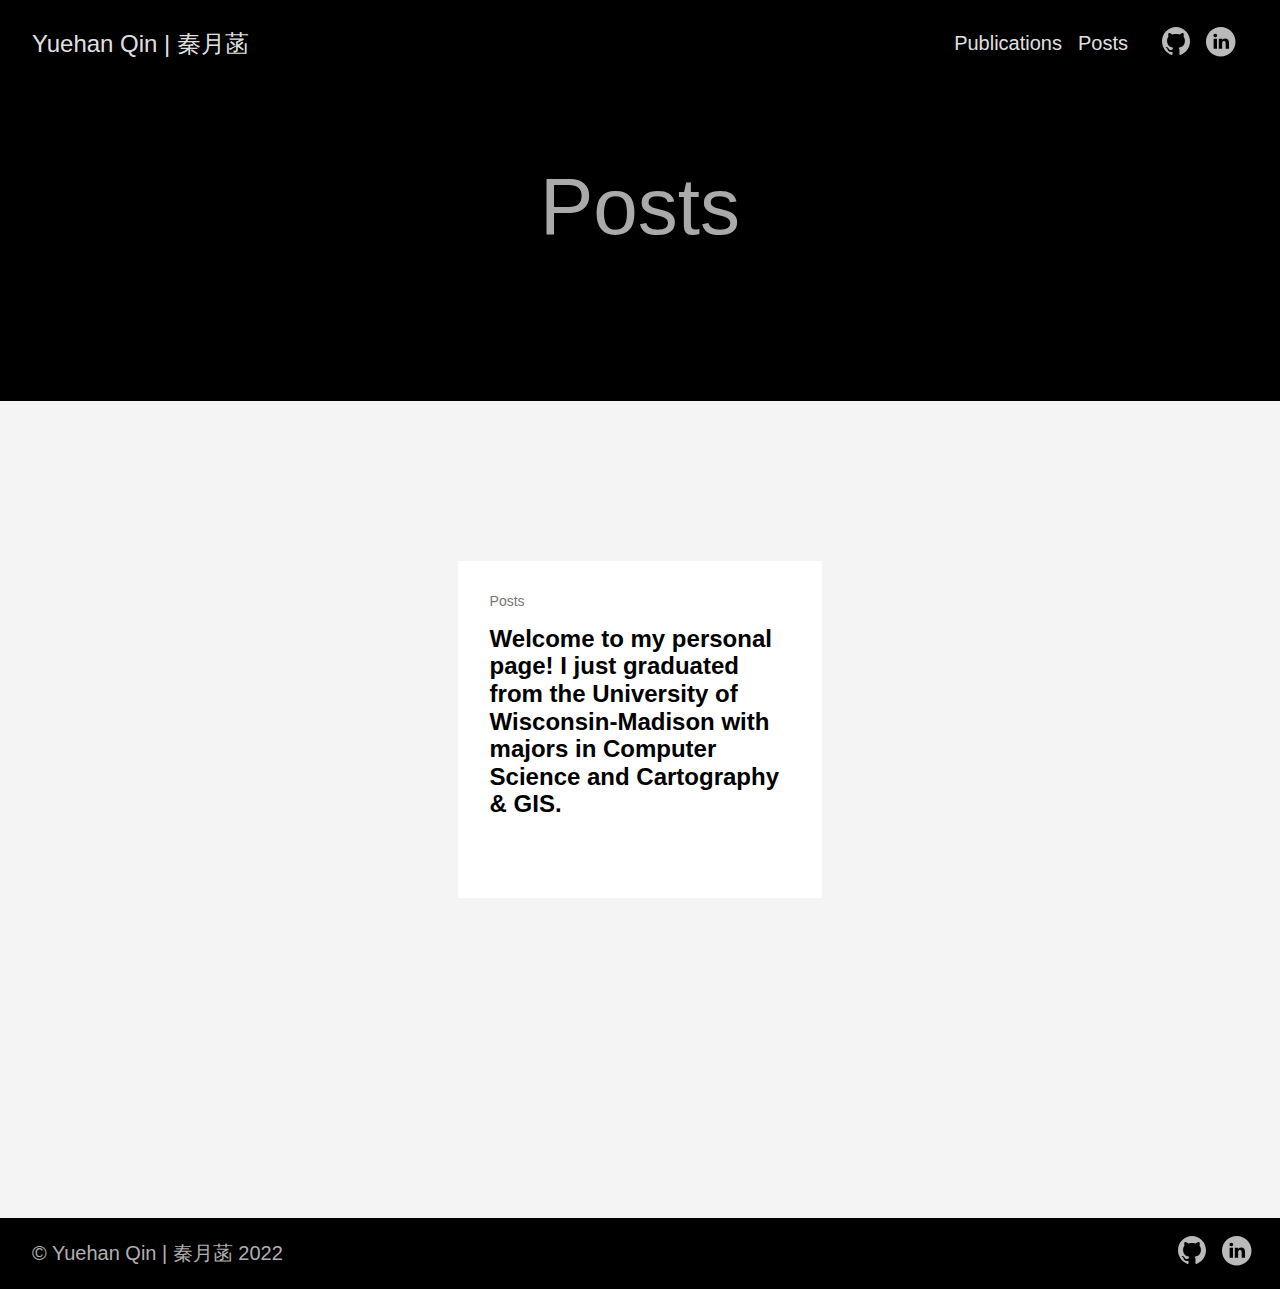
<file: posts/page/1/index.html>
<!doctype html><html lang=en-us><head><title>https://yqin43.github.io/posts/</title><link rel=canonical href=https://yqin43.github.io/posts/><meta name=robots content="noindex"><meta charset=utf-8><meta http-equiv=refresh content="0; url=https://yqin43.github.io/posts/"></head></html>
</file>
<file: assets/css/stylesheet.5cfc680b1eeaeef9efbced92d46c2a9e876b72ee14fba85846afc4cff9e6e6f8.css>
/*
  PaperMod v7
  License: MIT https://github.com/adityatelange/hugo-PaperMod/blob/master/LICENSE
  Copyright (c) 2020 nanxiaobei and adityatelange
  Copyright (c) 2021-2023 adityatelange
*/
:root{--gap:24px;--content-gap:20px;--nav-width:1024px;--main-width:720px;--header-height:60px;--footer-height:60px;--radius:8px;--theme:rgb(255, 255, 255);--entry:rgb(255, 255, 255);--primary:rgb(30, 30, 30);--secondary:rgb(108, 108, 108);--tertiary:rgb(214, 214, 214);--content:rgb(31, 31, 31);--hljs-bg:rgb(28, 29, 33);--code-bg:rgb(245, 245, 245);--border:rgb(238, 238, 238)}.dark{--theme:rgb(29, 30, 32);--entry:rgb(46, 46, 51);--primary:rgb(218, 218, 219);--secondary:rgb(155, 156, 157);--tertiary:rgb(65, 66, 68);--content:rgb(196, 196, 197);--hljs-bg:rgb(46, 46, 51);--code-bg:rgb(55, 56, 62);--border:rgb(51, 51, 51)}.list{background:var(--code-bg)}.dark.list{background:var(--theme)}*,::after,::before{box-sizing:border-box}html{-webkit-tap-highlight-color:transparent;overflow-y:scroll;-webkit-text-size-adjust:100%;text-size-adjust:100%}a,button,body,h1,h2,h3,h4,h5,h6{color:var(--primary)}body{font-family:-apple-system,BlinkMacSystemFont,segoe ui,Roboto,Oxygen,Ubuntu,Cantarell,open sans,helvetica neue,sans-serif;font-size:18px;line-height:1.6;word-break:break-word;background:var(--theme)}article,aside,figcaption,figure,footer,header,hgroup,main,nav,section,table{display:block}h1,h2,h3,h4,h5,h6{line-height:1.2}h1,h2,h3,h4,h5,h6,p{margin-top:0;margin-bottom:0}ul{padding:0}a{text-decoration:none}body,figure,ul{margin:0}table{width:100%;border-collapse:collapse;border-spacing:0;overflow-x:auto;word-break:keep-all}button,input,textarea{padding:0;font:inherit;background:0 0;border:0}input,textarea{outline:0}button,input[type=button],input[type=submit]{cursor:pointer}input:-webkit-autofill,textarea:-webkit-autofill{box-shadow:0 0 0 50px var(--theme)inset}img{display:block;max-width:100%}.not-found{position:absolute;left:0;right:0;display:flex;align-items:center;justify-content:center;height:80%;font-size:160px;font-weight:700}.archive-posts{width:100%;font-size:16px}.archive-year{margin-top:40px}.archive-year:not(:last-of-type){border-bottom:2px solid var(--border)}.archive-month{display:flex;align-items:flex-start;padding:10px 0}.archive-month-header{margin:25px 0;width:200px}.archive-month:not(:last-of-type){border-bottom:1px solid var(--border)}.archive-entry{position:relative;padding:5px;margin:10px 0}.archive-entry-title{margin:5px 0;font-weight:400}.archive-count,.archive-meta{color:var(--secondary);font-size:14px}.footer,.top-link{font-size:12px;color:var(--secondary)}.footer{max-width:calc(var(--main-width) + var(--gap) * 2);margin:auto;padding:calc((var(--footer-height) - var(--gap))/2)var(--gap);text-align:center;line-height:24px}.footer span{margin-inline-start:1px;margin-inline-end:1px}.footer span:last-child{white-space:nowrap}.footer a{color:inherit;border-bottom:1px solid var(--secondary)}.footer a:hover{border-bottom:1px solid var(--primary)}.top-link{visibility:hidden;position:fixed;bottom:60px;right:30px;z-index:99;background:var(--tertiary);width:42px;height:42px;padding:12px;border-radius:64px;transition:visibility .5s,opacity .8s linear}.top-link,.top-link svg{filter:drop-shadow(0 0 0 var(--theme))}.footer a:hover,.top-link:hover{color:var(--primary)}.top-link:focus,#theme-toggle:focus{outline:0}.nav{display:flex;flex-wrap:wrap;justify-content:space-between;max-width:calc(var(--nav-width) + var(--gap) * 2);margin-inline-start:auto;margin-inline-end:auto;line-height:var(--header-height)}.nav a{display:block}.logo,#menu{display:flex;margin:auto var(--gap)}.logo{flex-wrap:inherit}.logo a{font-size:24px;font-weight:700}.logo a img,.logo a svg{display:inline;vertical-align:middle;pointer-events:none;transform:translate(0,-10%);border-radius:6px;margin-inline-end:8px}button#theme-toggle{font-size:26px;margin:auto 4px}body.dark #moon{vertical-align:middle;display:none}body:not(.dark) #sun{display:none}#menu{list-style:none;word-break:keep-all;overflow-x:auto;white-space:nowrap}#menu li+li{margin-inline-start:var(--gap)}#menu a{font-size:16px}#menu .active{font-weight:500;border-bottom:2px solid}.lang-switch li,.lang-switch ul,.logo-switches{display:inline-flex;margin:auto 4px}.lang-switch{display:flex;flex-wrap:inherit}.lang-switch a{margin:auto 3px;font-size:16px;font-weight:500}.logo-switches{flex-wrap:inherit}.main{position:relative;min-height:calc(100vh - var(--header-height) - var(--footer-height));max-width:calc(var(--main-width) + var(--gap) * 2);margin:auto;padding:var(--gap)}.page-header h1{font-size:40px}.pagination{display:flex}.pagination a{color:var(--theme);font-size:13px;line-height:36px;background:var(--primary);border-radius:calc(36px/2);padding:0 16px}.pagination .next{margin-inline-start:auto}.social-icons{padding:12px 0}.social-icons a:not(:last-of-type){margin-inline-end:12px}.social-icons a svg{height:26px;width:26px}code{direction:ltr}div.highlight,pre{position:relative}.copy-code{display:none;position:absolute;top:4px;right:4px;color:rgba(255,255,255,.8);background:rgba(78,78,78,.8);border-radius:var(--radius);padding:0 5px;font-size:14px;user-select:none}div.highlight:hover .copy-code,pre:hover .copy-code{display:block}.first-entry{position:relative;display:flex;flex-direction:column;justify-content:center;min-height:320px;margin:var(--gap)0 calc(var(--gap) * 2)}.first-entry .entry-header{overflow:hidden;display:-webkit-box;-webkit-box-orient:vertical;-webkit-line-clamp:3}.first-entry .entry-header h1{font-size:34px;line-height:1.3}.first-entry .entry-content{margin:14px 0;font-size:16px;-webkit-line-clamp:3}.first-entry .entry-footer{font-size:14px}.home-info .entry-content{-webkit-line-clamp:unset}.post-entry{position:relative;margin-bottom:var(--gap);padding:var(--gap);background:var(--entry);border-radius:var(--radius);transition:transform .1s;border:1px solid var(--border)}.post-entry:active{transform:scale(.96)}.tag-entry .entry-cover{display:none}.entry-header h2{font-size:24px;line-height:1.3}.entry-content{margin:8px 0;color:var(--secondary);font-size:14px;line-height:1.6;overflow:hidden;display:-webkit-box;-webkit-box-orient:vertical;-webkit-line-clamp:2}.entry-footer{color:var(--secondary);font-size:13px}.entry-link{position:absolute;left:0;right:0;top:0;bottom:0}.entry-cover,.entry-isdraft{font-size:14px;color:var(--secondary)}.entry-cover{margin-bottom:var(--gap);text-align:center}.entry-cover img{border-radius:var(--radius);pointer-events:none;width:100%;height:auto}.entry-cover a{color:var(--secondary);box-shadow:0 1px 0 var(--primary)}.page-header,.post-header{margin:24px auto var(--content-gap)}.post-title{margin-bottom:2px;font-size:40px}.post-description{margin-top:10px;margin-bottom:5px}.post-meta,.breadcrumbs{color:var(--secondary);font-size:14px;display:flex;flex-wrap:wrap}.post-meta .i18n_list li{display:inline-flex;list-style:none;margin:auto 3px;box-shadow:0 1px 0 var(--secondary)}.breadcrumbs a{font-size:16px}.post-content{color:var(--content)}.post-content h3,.post-content h4,.post-content h5,.post-content h6{margin:24px 0 16px}.post-content h1{margin:40px auto 32px;font-size:40px}.post-content h2{margin:32px auto 24px;font-size:32px}.post-content h3{font-size:24px}.post-content h4{font-size:16px}.post-content h5{font-size:14px}.post-content h6{font-size:12px}.post-content a,.toc a:hover{box-shadow:0 1px;box-decoration-break:clone;-webkit-box-decoration-break:clone}.post-content a code{margin:auto 0;border-radius:0;box-shadow:0 -1px 0 var(--primary)inset}.post-content del{text-decoration:line-through}.post-content dl,.post-content ol,.post-content p,.post-content figure,.post-content ul{margin-bottom:var(--content-gap)}.post-content ol,.post-content ul{padding-inline-start:20px}.post-content li{margin-top:5px}.post-content li p{margin-bottom:0}.post-content dl{display:flex;flex-wrap:wrap;margin:0}.post-content dt{width:25%;font-weight:700}.post-content dd{width:75%;margin-inline-start:0;padding-inline-start:10px}.post-content dd~dd,.post-content dt~dt{margin-top:10px}.post-content table{margin-bottom:32px}.post-content table th,.post-content table:not(.highlighttable,.highlight table,.gist .highlight) td{min-width:80px;padding:12px 8px;line-height:1.5;border-bottom:1px solid var(--border)}.post-content table th{font-size:14px;text-align:start}.post-content table:not(.highlighttable) td code:only-child{margin:auto 0}.post-content .highlight table{border-radius:var(--radius)}.post-content .highlight:not(table){margin:10px auto;background:var(--hljs-bg)!important;border-radius:var(--radius);direction:ltr}.post-content li>.highlight{margin-inline-end:0}.post-content ul pre{margin-inline-start:calc(var(--gap) * -2)}.post-content .highlight pre{margin:0}.post-content .highlighttable{table-layout:fixed}.post-content .highlighttable td:first-child{width:40px}.post-content .highlighttable td .linenodiv{padding-inline-end:0!important}.post-content .highlighttable td .highlight,.post-content .highlighttable td .linenodiv pre{margin-bottom:0}.post-content code{margin:auto 4px;padding:4px 6px;font-size:.78em;line-height:1.5;background:var(--code-bg);border-radius:2px}.post-content pre code{display:block;margin:auto 0;padding:10px;color:#d5d5d6;background:var(--hljs-bg)!important;border-radius:var(--radius);overflow-x:auto;word-break:break-all}.post-content blockquote{margin:20px 0;padding:0 14px;border-inline-start:3px solid var(--primary)}.post-content hr{margin:30px 0;height:2px;background:var(--tertiary);border:0}.post-content iframe{max-width:100%}.post-content img{border-radius:4px;margin:1rem 0}.post-content img[src*="#center"]{margin:1rem auto}.post-content figure.align-center{text-align:center}.post-content figure>figcaption{color:var(--primary);font-size:16px;font-weight:700;margin:8px 0 16px}.post-content figure>figcaption>p{color:var(--secondary);font-size:14px;font-weight:400}.toc{margin:0 2px 40px;border:1px solid var(--border);background:var(--code-bg);border-radius:var(--radius);padding:.4em}.dark .toc{background:var(--entry)}.toc details summary{cursor:zoom-in;margin-inline-start:20px}.toc details[open] summary{cursor:zoom-out}.toc .details{display:inline;font-weight:500}.toc .inner{margin:0 20px;padding:10px 20px}.toc li ul{margin-inline-start:var(--gap)}.toc summary:focus{outline:0}.post-footer{margin-top:56px}.post-tags li{display:inline-block;margin-inline-end:3px;margin-bottom:5px}.post-tags a,.share-buttons,.paginav{border-radius:var(--radius);background:var(--code-bg);border:1px solid var(--border)}.post-tags a{display:block;padding-inline-start:14px;padding-inline-end:14px;color:var(--secondary);font-size:14px;line-height:34px;background:var(--code-bg)}.post-tags a:hover,.paginav a:hover{background:var(--border)}.share-buttons{margin:14px 0;padding-inline-start:var(--radius);display:flex;justify-content:center;overflow-x:auto}.share-buttons a{margin-top:10px}.share-buttons a:not(:last-of-type){margin-inline-end:12px}h1:hover .anchor,h2:hover .anchor,h3:hover .anchor,h4:hover .anchor,h5:hover .anchor,h6:hover .anchor{display:inline-flex;color:var(--secondary);margin-inline-start:8px;font-weight:500;user-select:none}.paginav{margin:10px 0;display:flex;line-height:30px;border-radius:var(--radius)}.paginav a{padding-inline-start:14px;padding-inline-end:14px;border-radius:var(--radius)}.paginav .title{letter-spacing:1px;text-transform:uppercase;font-size:small;color:var(--secondary)}.paginav .prev,.paginav .next{width:50%}.paginav span:hover:not(.title){box-shadow:0 1px}.paginav .next{margin-inline-start:auto;text-align:right}[dir=rtl] .paginav .next{text-align:left}h1>a>svg{display:inline}img.in-text{display:inline;margin:auto}.buttons,.main .profile{display:flex;justify-content:center}.main .profile{align-items:center;min-height:calc(100vh - var(--header-height) - var(--footer-height) - (var(--gap) * 2));text-align:center}.profile .profile_inner h1{padding:12px 0}.profile img{display:inline-table;border-radius:50%}.buttons{flex-wrap:wrap;max-width:400px;margin:0 auto}.button{background:var(--tertiary);border-radius:var(--radius);margin:8px;padding:6px;transition:transform .1s}.button-inner{padding:0 8px}.button:active{transform:scale(.96)}#searchbox input{padding:4px 10px;width:100%;color:var(--primary);font-weight:700;border:2px solid var(--tertiary);border-radius:var(--radius)}#searchbox input:focus{border-color:var(--secondary)}#searchResults li{list-style:none;border-radius:var(--radius);padding:10px;margin:10px 0;position:relative;font-weight:500}#searchResults{margin:10px 0;width:100%}#searchResults li:active{transition:transform .1s;transform:scale(.98)}#searchResults a{position:absolute;width:100%;height:100%;top:0;left:0;outline:none}#searchResults .focus{transform:scale(.98);border:2px solid var(--tertiary)}.terms-tags li{display:inline-block;margin:10px;font-weight:500}.terms-tags a{display:block;padding:3px 10px;background:var(--tertiary);border-radius:6px;transition:transform .1s}.terms-tags a:active{background:var(--tertiary);transform:scale(.96)}.hljs-comment,.hljs-quote{color:#b6b18b}.hljs-deletion,.hljs-name,.hljs-regexp,.hljs-selector-class,.hljs-selector-id,.hljs-tag,.hljs-template-variable,.hljs-variable{color:#eb3c54}.hljs-built_in,.hljs-builtin-name,.hljs-link,.hljs-literal,.hljs-meta,.hljs-number,.hljs-params,.hljs-type{color:#e7ce56}.hljs-attribute{color:#ee7c2b}.hljs-addition,.hljs-bullet,.hljs-string,.hljs-symbol{color:#4fb4d7}.hljs-section,.hljs-title{color:#78bb65}.hljs-keyword,.hljs-selector-tag{color:#b45ea4}.hljs{display:block;overflow-x:auto;background:#1c1d21;color:#c0c5ce;padding:.5em}.hljs-emphasis{font-style:italic}.hljs-strong{font-weight:700}::-webkit-scrollbar-track{background:0 0}.list:not(.dark)::-webkit-scrollbar-track{background:var(--code-bg)}::-webkit-scrollbar-thumb{background:var(--tertiary);border:5px solid var(--theme);border-radius:var(--radius)}.list:not(.dark)::-webkit-scrollbar-thumb{border:5px solid var(--code-bg)}::-webkit-scrollbar-thumb:hover{background:var(--secondary)}::-webkit-scrollbar:not(.highlighttable,.highlight table,.gist .highlight){background:var(--theme)}.post-content .highlighttable td .highlight pre code::-webkit-scrollbar{display:none}.post-content :not(table) ::-webkit-scrollbar-thumb{border:2px solid var(--hljs-bg);background:#717175}.post-content :not(table) ::-webkit-scrollbar-thumb:hover{background:#a3a3a5}.gist table::-webkit-scrollbar-thumb{border:2px solid #fff;background:#adadad}.gist table::-webkit-scrollbar-thumb:hover{background:#707070}.post-content table::-webkit-scrollbar-thumb{border-width:2px}@media screen and (min-width:768px){::-webkit-scrollbar{width:19px;height:11px}}@media screen and (max-width:768px){:root{--gap:14px}.profile img{transform:scale(.85)}.first-entry{min-height:260px}.archive-month{flex-direction:column}.archive-year{margin-top:20px}.footer{padding:calc((var(--footer-height) - var(--gap) - 10px)/2)var(--gap)}}@media screen and (max-width:900px){.list .top-link{transform:translateY(-5rem)}}@media(prefers-reduced-motion){.terms-tags a:active,.button:active,.post-entry:active,.top-link,#searchResults .focus,#searchResults li:active{transform:none}}
</file>
